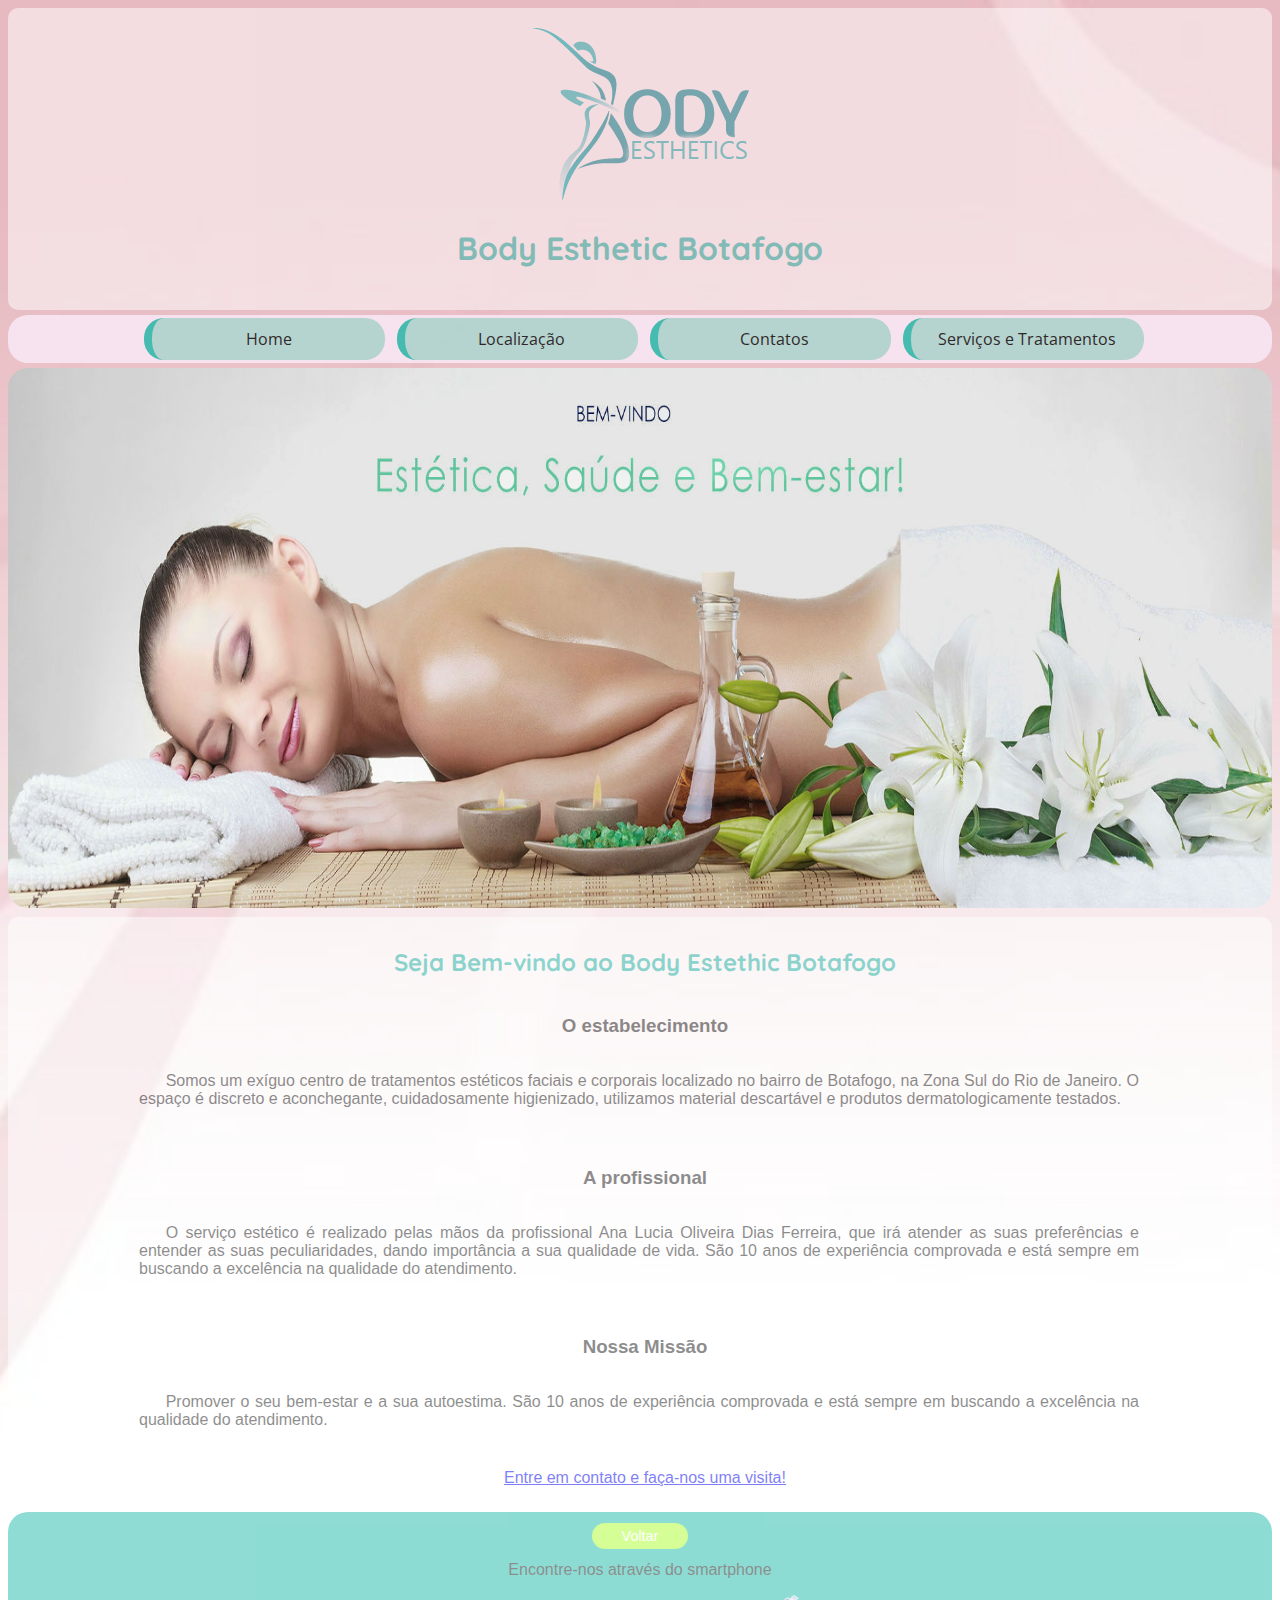
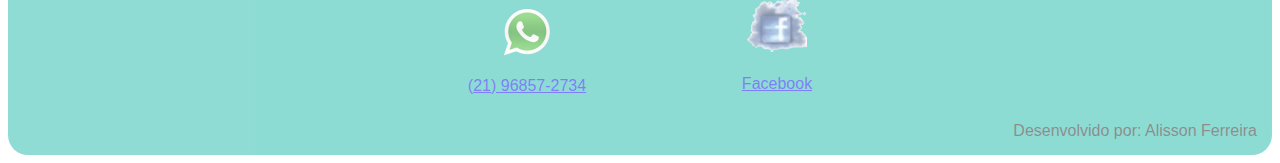
<file: index.html>
<!DOCTYPE html>
<html lang="pt-br">

<head>
    <meta charset="UTF-8"> <!-- define metadados sobre um documento HTML -->
    <meta name="viewport" content="width=device-width, initial-scale=1.0">

    <title>Home - Body Estethic Botafogo</title> <!-- Título do documento HTML-->

    <link rel="stylesheet" href="css/style.css" media="all"> <!-- css exportado -->
    <link rel="stylesheet" href="css/style.css" media="all">

            <!-- fontes exportadas -->
    <link href="https://fonts.googleapis.com/css2?family=Quicksand&display=swap" rel="stylesheet">		
	<link href="https://fonts.googleapis.com/css2?family=Open+Sans:ital@1&display=swap" rel="stylesheet">

</head>

<body>

    <header id="#topo"> <!-- Topo do site -->
        <div class="imglogo">
			<img src="img/body_esthetic_logo2.png" alt="logo">
		</div>
        <h1>Body Esthetic Botafogo</h1> 
    </header>

    <nav> 
        <ul> <!-- Menu -->
            <li><a href="index.html">Home</a></li>
            <li><a href="loc.html">Localização</a></li>
            <li><a href="cont.html">Contatos</a></li>
            <li><a href="#">Serviços e Tratamentos</a> 
                <ul class="submenu clearfix"> <!-- submenu -->
                    <li><a href="ruschain.html">Corrente Russa</a></li>
                    <li><a href="depilacao.html">Depilação</a></li>
                    <li><a href="lymph.html">Drenagem Linfática</a></li>
                    <li><a href="skin.html">Limpeza de pele</a></li>
                    <li><a href="shaping.html">Massagem Modeladora</a></li>
                    <li><a href="quick.html">Quick</a></li>
                    <li><a href="shiatsu.html">Shiatsu</a></li>
                    <li><a href="eyebrows.html">Sobrancelhas</a></li>		
                </ul>
            </li>
        </ul>
    </nav>

    <div style="margin-top: 5px;"> <!-- banner -->
        <img src="img/welcome.jpg" alt="banner de boas-vindas" class="banner">
    </div>

    <section class="sobre"> <!-- Conteúdo da home -->

        <h2>Seja Bem-vindo ao Body Estethic Botafogo</h2>

        <h3>O estabelecimento</h3>

        <p>Somos um exíguo centro de tratamentos estéticos faciais e corporais localizado no bairro de Botafogo, 
            na Zona Sul do Rio de Janeiro. O espaço é discreto e aconchegante, cuidadosamente higienizado, utilizamos 
            material descartável e produtos dermatologicamente testados.</p>
        
        <h3>A profissional</h3>

        <p>O serviço estético é realizado pelas mãos da
            profissional Ana Lucia Oliveira Dias Ferreira, que irá atender as suas preferências e entender as suas
            peculiaridades, dando importância a sua qualidade de vida. São 10 anos de experiência comprovada e está 
            sempre em buscando a excelência na qualidade do atendimento.</p>
        
        <h3>Nossa Missão</h3>
        
        <p>Promover o seu bem-estar e a sua autoestima. São 10 anos de experiência comprovada e está
            sempre em buscando a excelência na qualidade do atendimento.</p>
        
        <a href="cont.html">Entre em contato e faça-nos uma visita!</a>

    </section>

    <footer> <!-- roda pé -->
        <a href="Index.html" class="botao">Voltar</a>
        
        <div class="infos">

            <p>Encontre-nos através do smartphone</p>

            <div>
                <img src="img/whats_logo.png" alt="whatsapp" class="imginfo">
                <p><a href="cel:21968572734"> (21) 96857-2734</a></p>
            </div>

            <div style="margin-bottom: 13px;">
                <img src="img/logo_facebook.png" alt="facebook" class="imginfo2">
                <p><a href="#">Facebook</a></p>
            </div>

        </div>

        <div class="creditos">
            <p>Desenvolvido por: Alisson Ferreira</p>
        </div>
        <br>
    </footer>
    
</body>
</html>
</file>
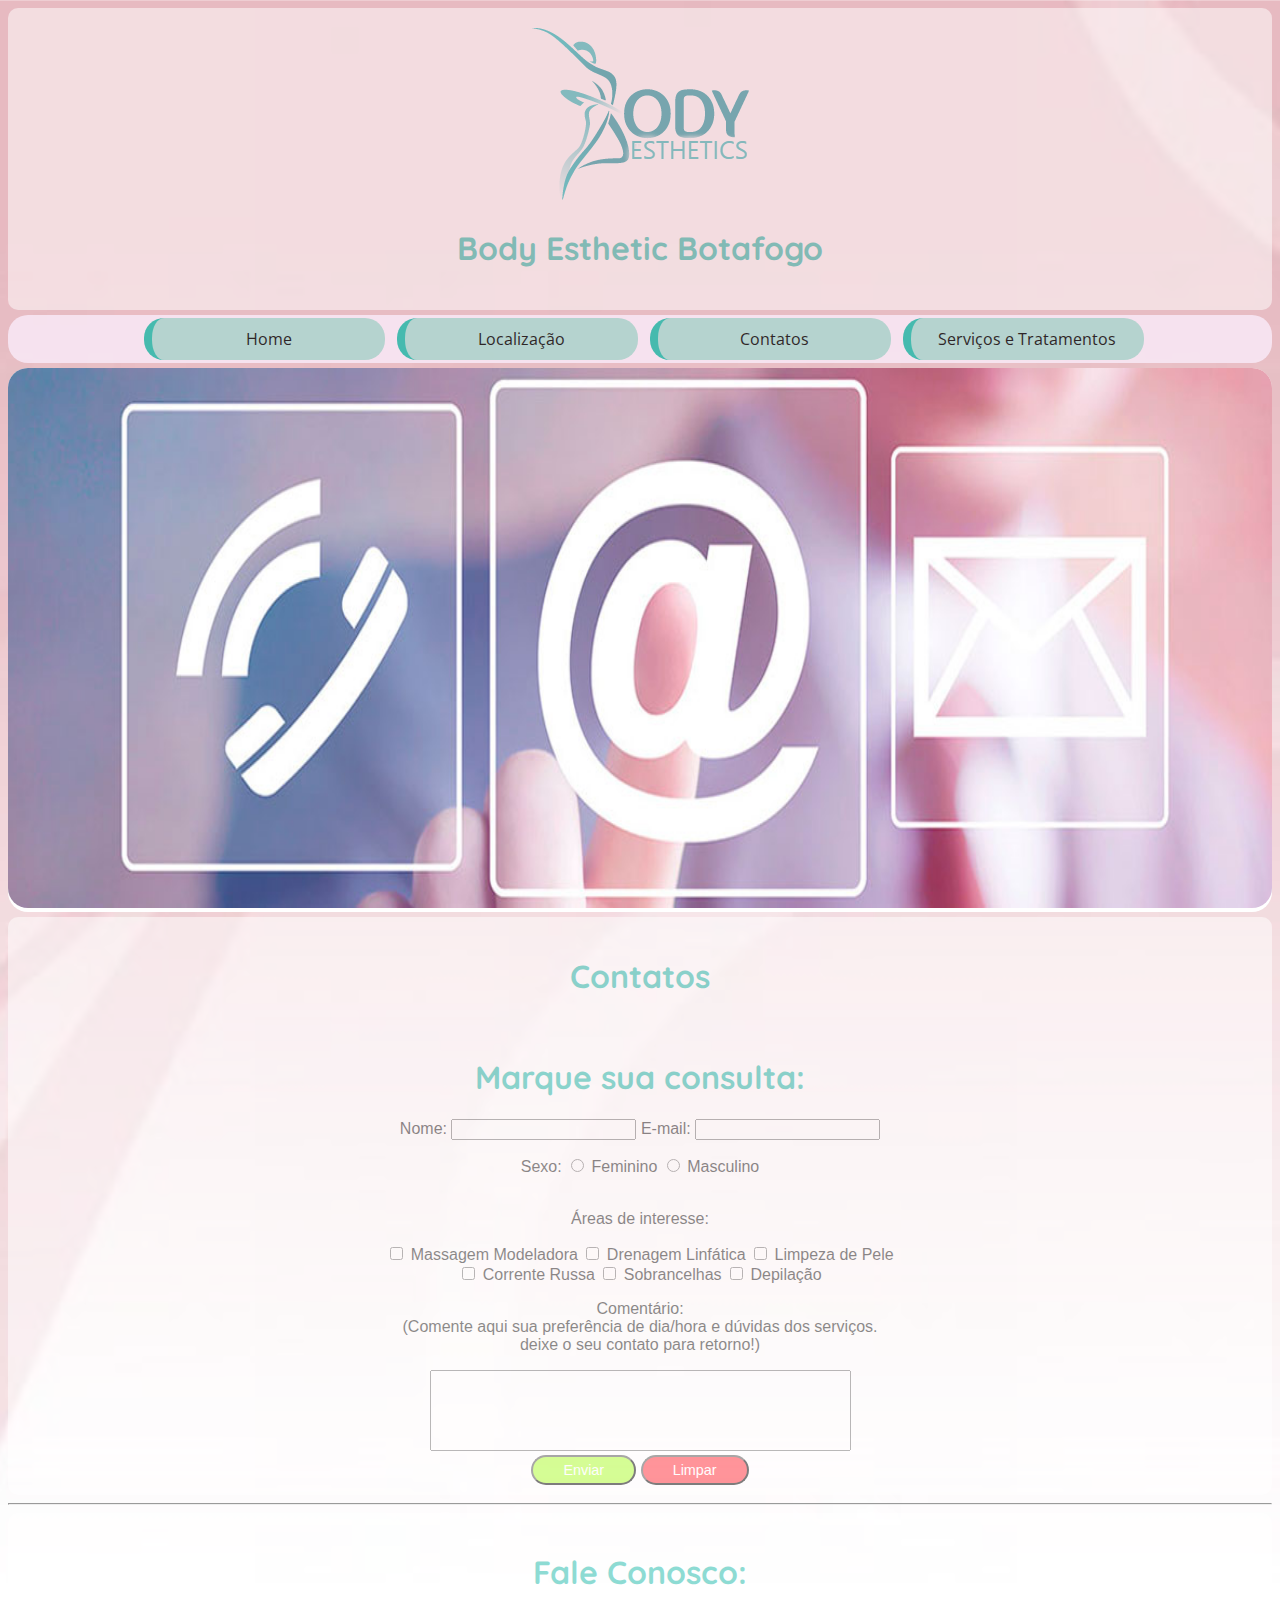
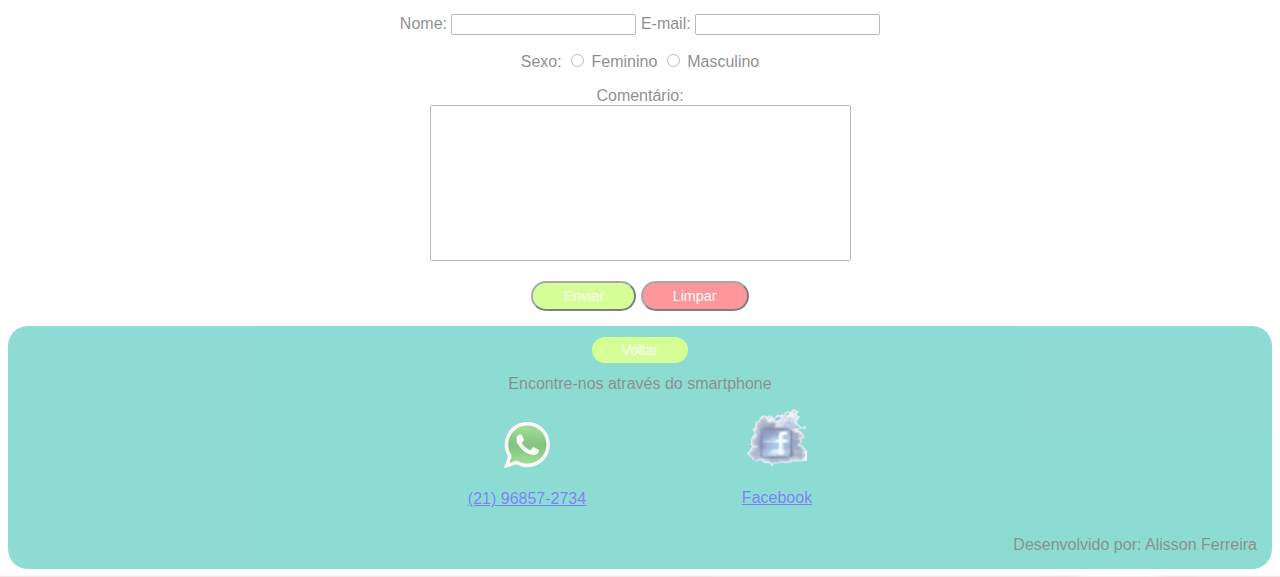
<file: cont.html>
<!doctype html> 
<html lang="pt-br"> 

<head>
	<meta charset="UTF-8"> <!-- define metadados sobre um documento HTML -->
    <meta name="viewport" content="width=device-width, initial-scale=1.0">

    <title>Contatos - Body Estethic Botafogo</title> <!-- Título do documento HTML-->

    <link rel="stylesheet" href="css/style.css" media="all"> <!-- css exportado -->
    <link rel="stylesheet" href="css/style.css" media="all">

            <!-- fontes exportadas -->
    <link href="https://fonts.googleapis.com/css2?family=Quicksand&display=swap" rel="stylesheet">		
	<link href="https://fonts.googleapis.com/css2?family=Open+Sans:ital@1&display=swap" rel="stylesheet">
</head>

<body>

	<header id="#topo"> <!-- Topo do site -->
		<div class="imglogo">
			<img src="img/body_esthetic_logo2.png" alt="logo">
		</div>
		<h1>Body Esthetic Botafogo</h1> 
	</header>

	<nav> 
		<ul> <!-- Menu -->
			<li><a href="index.html">Home</a></li>
			<li><a href="loc.html">Localização</a></li>
			<li><a href="cont.html">Contatos</a></li>
			<li><a href="#">Serviços e Tratamentos</a> 
				<ul class="submenu clearfix"> <!-- submenu -->
					<li><a href="ruschain.html">Corrente Russa</a></li>
					<li><a href="depilacao.html">Depilação</a></li>
					<li><a href="lymph.html">Drenagem Linfática</a></li>
					<li><a href="skin.html">Limpeza de pele</a></li>
					<li><a href="shaping.html">Massagem Modeladora</a></li>
					<li><a href="quick.html">Quick</a></li>
					<li><a href="shiatsu.html">Shiatsu</a></li>
					<li><a href="eyebrows.html">Sobrancelhas</a></li>		
				</ul>
			</li>
		</ul>
	</nav>

	<section> <!-- banner -->
		<img src="img/fale_logo.jpg" alt="banner de boas-vindas" class="banner">
	</section>

	<form>
		<section class="conteudo">
			<br><h1>Contatos</h1></br>

			<h1>Marque sua consulta:</h1>

			<form name="form1" method="post" action="paginadescript.php"> <!--mailto:nomedeusuario@servidor.com.br-->
				<label for="nomeCli">Nome:</label>
					<input type="text" name="nomeCli" id="nomeCli"/>
				
				<label for="emailCli">E-mail:</label>
					<input type="text" name="emailCli" id="emailCli"/></p> <!-- o uso do <br/> no inicio da tag faz com que a caixa de  dialogo desça -->

				Sexo: 
					<input type="radio" name="sexo" value="Feminino"/>
					Feminino

					<input type="radio" name="sexo" value="Masculino"/>
					Masculino</br>

				<br><p>Áreas de interesse:</p>
					
					<input type="checkbox" name="interesses" id="interesses" value="Massagem Modeladora">					
					Massagem Modeladora
					<input type="checkbox" name="interesses" id="interesses" value="Drenagem Linfática">
					Drenagem Linfática
					<input type="checkbox" name="interesses" id="interesses" value="Limpeza de pele">
					Limpeza de Pele
					<br>
					<input type="checkbox" name="interesses" id="interesses" value="Corrente Russa">
					Corrente Russa
					<input type="checkbox" name="interesses" id="interesses" value="Sobrancelhas">
					Sobrancelhas
					<input type="checkbox" name="interesses" id="interesses" value="Depilação">
					Depilação

				</br>
				<p>Comentário:
				<br>(Comente aqui sua preferência de dia/hora e dúvidas dos serviços.
				</br>deixe o seu contato para retorno!)</p>

				<textarea neme="comentario" cols="50" rows="5" style="resize:none;"></textarea>
				</br>	
				<input type="submit" value="Enviar" class="botao1">
				<input type="reset" value="Limpar" class="botao2">
			</form>
		</section>

		<hr>

		<section class="conteudo">
			</br><h1>Fale Conosco:</h1>
			<form name="form1" method="post" action="paginadescript.php"> <!--mailto:nomedeusuario@servidor.com.br-->
				
				<label for="nomeCli"> Nome: </label>
				<input type="text" name="nomeCli" id="nomeCli"/>

				<label for="emailCli"> E-mail: </label>
				<input type="text" name="emailCli" id="emailCli"/>

				<p>
				Sexo: 
				<input type="radio" name="sexo" value="Feminino"/>
				Feminino
				<input type="radio" name="sexo" value="Masculino"/>
				Masculino</p>

				<p>
				Comentário: 
				<br/>
				<textarea neme="comentario" cols="50" rows="10" style="resize:none;">
				</textarea>
				</p>

				<input type="submit" value="Enviar" class="botao1">
				<input type="reset" value="Limpar" class="botao2">
				<br>
			</form>
		</section>

	<footer> <!-- roda pé -->
		<a href="Index.html" class="botao">Voltar</a>
		
		<div class="infos">

			<p>Encontre-nos através do smartphone</p>

			<div>
				<img src="img/whats_logo.png" alt="whatsapp" class="imginfo">
				<p><a href="cel:21968572734"> (21) 96857-2734</a></p>
			</div>

			<div style="margin-bottom: 13px;">
				<img src="img/logo_facebook.png" alt="facebook" class="imginfo2">
				<p><a href="#">Facebook</a></p>
			</div>

		</div>

		<div class="creditos">
			<p>Desenvolvido por: Alisson Ferreira</p>
		</div>
		<br>
	</footer>
	
</body>
</html>
</file>
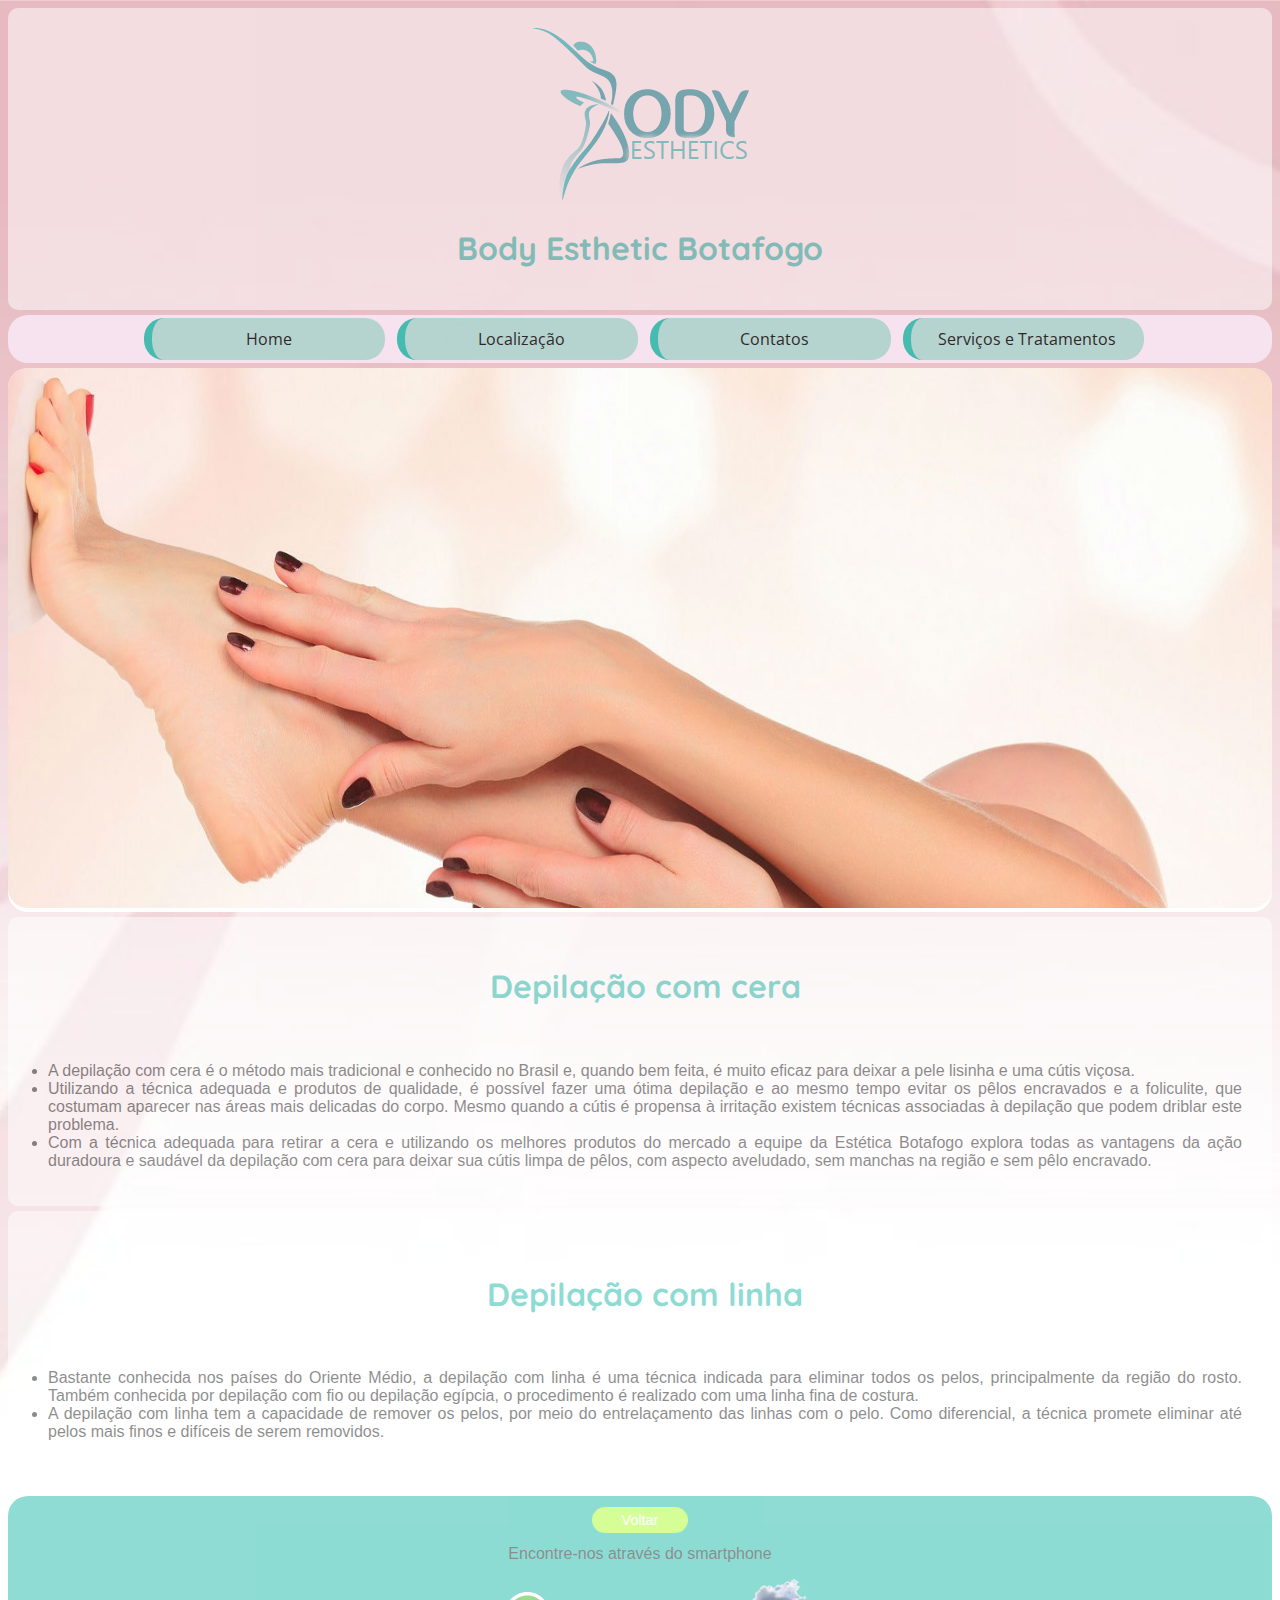
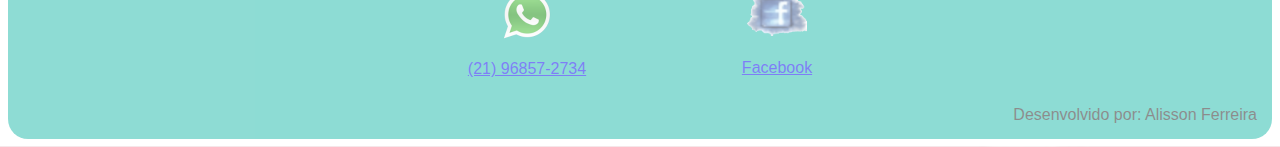
<file: depilacao.html>
<!DOCTYPE html>
<html lang="pt-br">

<head>
    <meta charset="UTF-8"> <!-- define metadados sobre um documento HTML -->
    <meta name="viewport" content="width=device-width, initial-scale=1.0">

    <title>Depilação - Body Estethic Botafogo</title> <!-- Título do documento HTML-->

    <link rel="stylesheet" href="css/style.css" media="all"> <!-- css exportado -->
    <link rel="stylesheet" href="css/style.css" media="all">

            <!-- fontes exportadas -->
    <link href="https://fonts.googleapis.com/css2?family=Quicksand&display=swap" rel="stylesheet">		
	<link href="https://fonts.googleapis.com/css2?family=Open+Sans:ital@1&display=swap" rel="stylesheet">

</head>

<body>

    <header id="#topo"> <!-- Topo do site -->
        <div class="imglogo">
			<img src="img/body_esthetic_logo2.png" alt="logo">
		</div>
        <h1>Body Esthetic Botafogo</h1> 
    </header>

    <nav> 
        <ul> <!-- Menu -->
            <li><a href="index.html">Home</a></li>
            <li><a href="loc.html">Localização</a></li>
            <li><a href="cont.html">Contatos</a></li>
            <li><a href="#">Serviços e Tratamentos</a> 
                <ul class="submenu clearfix"> <!-- submenu -->
                    <li><a href="ruschain.html">Corrente Russa</a></li>
                    <li><a href="depilacao.html">Depilação</a></li>
                    <li><a href="lymph.html">Drenagem Linfática</a></li>
                    <li><a href="skin.html">Limpeza de pele</a></li>
                    <li><a href="shaping.html">Massagem Modeladora</a></li>
                    <li><a href="quick.html">Quick</a></li>
                    <li><a href="shiatsu.html">Shiatsu</a></li>
                    <li><a href="eyebrows.html">Sobrancelhas</a></li>		
                </ul>
            </li>
        </ul>
    </nav>

    <section> <!-- banner -->
        <img src="img/depilacao.jpg" alt="banner de boas-vindas" class="banner">
    </section>

		
			<section class="sobre">
				<br><h1>Depilação com cera</h1></br>

				<div>
					<ul>
						<li>A depilação com cera é o método mais tradicional e conhecido no Brasil e, quando bem feita,
							é muito eficaz para deixar a pele lisinha e uma cútis viçosa.
						</li>
						<li>Utilizando a técnica adequada e produtos de qualidade, é possível fazer uma ótima depilação
							e ao mesmo tempo evitar os pêlos encravados e a foliculite, que costumam aparecer nas áreas mais 
							delicadas do corpo. Mesmo quando a cútis é propensa à irritação existem técnicas associadas à depilação
							que podem driblar este problema.
						</li>
						<li>Com a técnica adequada para retirar a cera e utilizando os melhores produtos do mercado a equipe
							da Estética Botafogo explora todas as vantagens da ação duradoura e saudável da depilação com cera para
							deixar sua cútis limpa de pêlos, com aspecto aveludado, sem manchas na região e sem pêlo encravado.
						</li>
					</ul>

				</div>
			</section> 

			<section class="sobre">
				<br><h1>Depilação com linha</h1></br>
				<div>
					<ul>
						<li>Bastante conhecida nos países do Oriente Médio, a depilação com linha é uma técnica indicada para 
							eliminar todos os pelos, principalmente da região do rosto. Também conhecida por depilação com fio ou 
							depilação egípcia, o procedimento é realizado com uma linha fina de costura.
						</li>
						<li>A depilação com linha tem a capacidade de remover os pelos, por meio do entrelaçamento das linhas
							com o pelo. Como diferencial, a técnica promete eliminar até pelos mais finos e difíceis de serem removidos.</li>
					</ul>
				</div>
			</section> 
		
		
		<footer> <!-- roda pé -->
			<a href="Index.html" class="botao">Voltar</a>
			
			<div class="infos">
	
				<p>Encontre-nos através do smartphone</p>
	
				<div>
					<img src="img/whats_logo.png" alt="whatsapp" class="imginfo">
					<p><a href="cel:21968572734"> (21) 96857-2734</a></p>
				</div>
	
				<div style="margin-bottom: 13px;">
					<img src="img/logo_facebook.png" alt="facebook" class="imginfo2">
					<p><a href="#">Facebook</a></p>
				</div>
	
			</div>
	
			<div class="creditos">
				<p>Desenvolvido por: Alisson Ferreira</p>
			</div>
			<br>
		</footer>
	
</body>
</html>
</file>
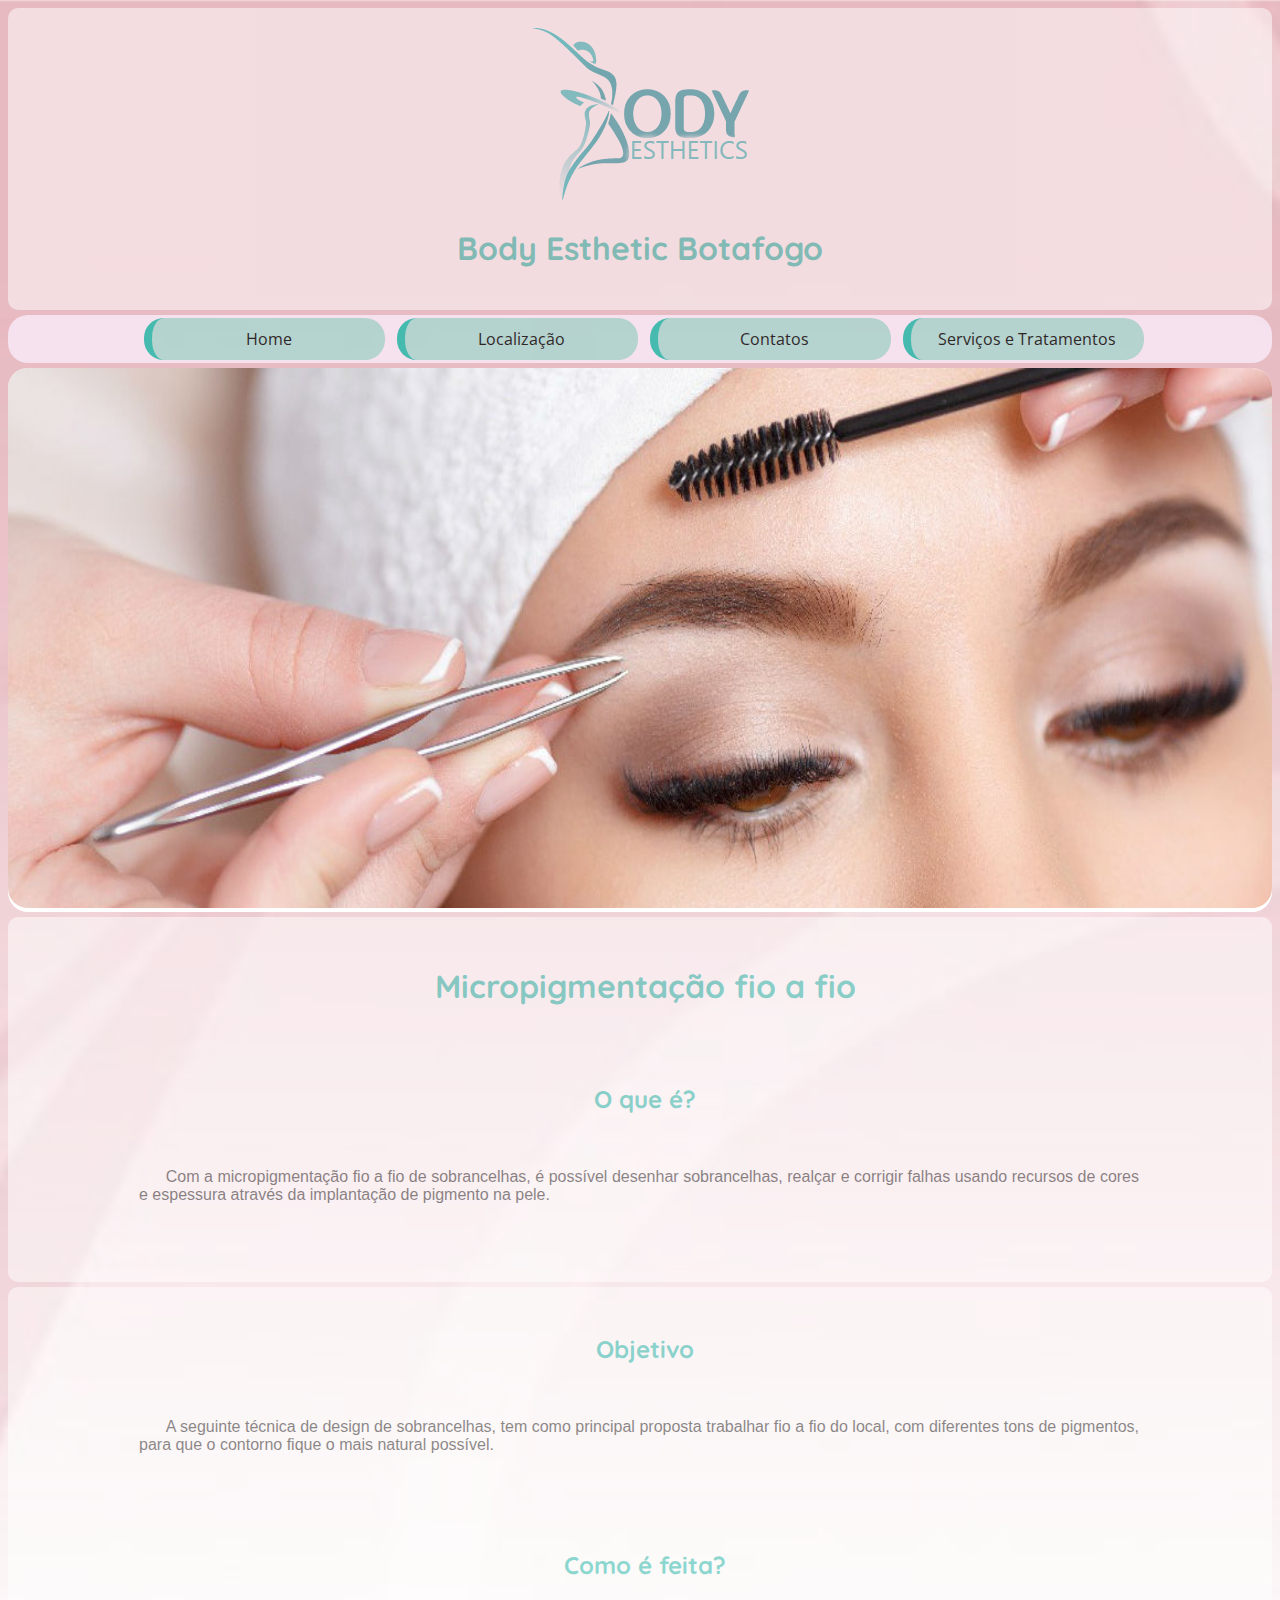
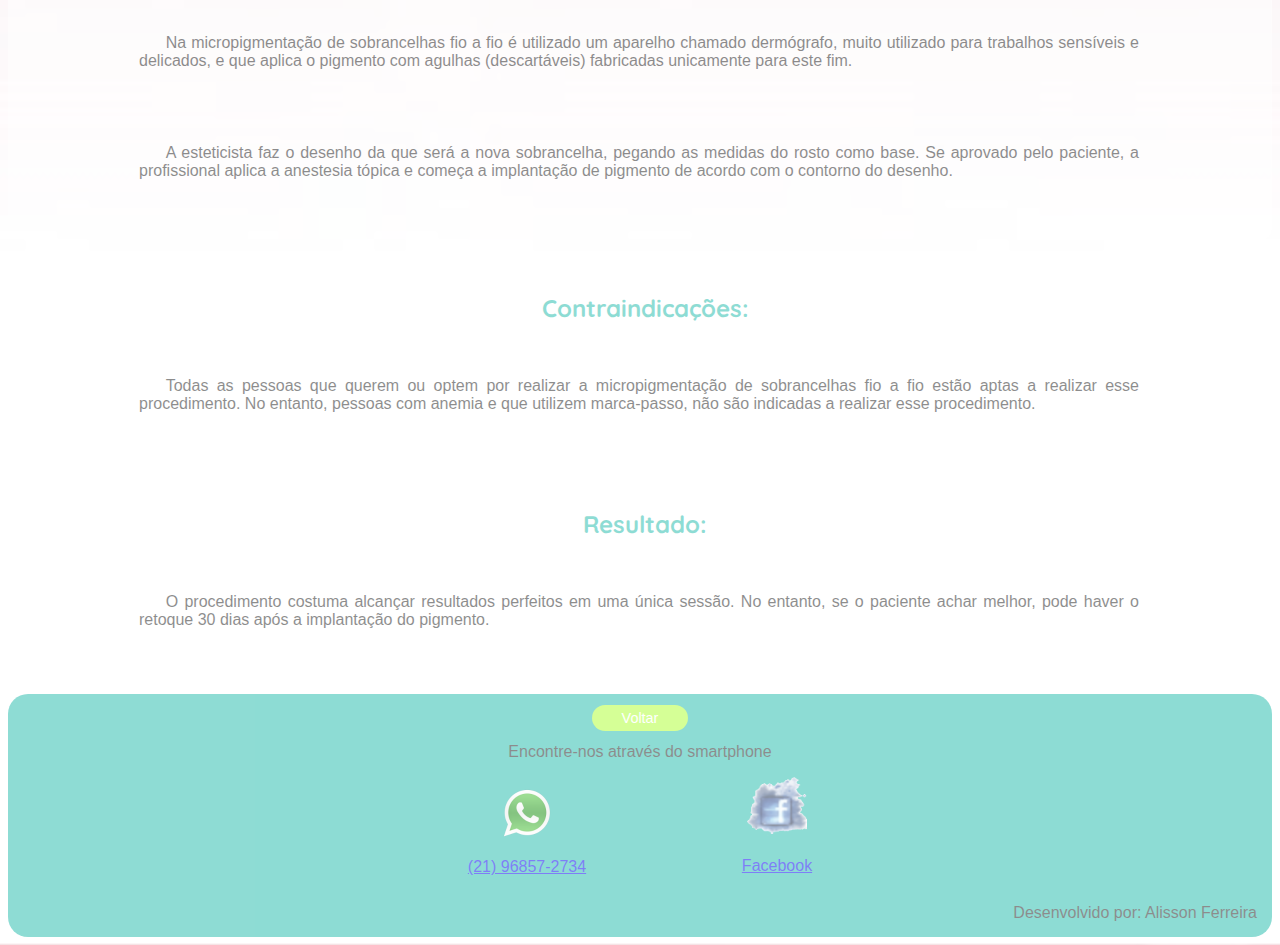
<file: eyebrows.html>
<!DOCTYPE html>
<html lang="pt-br">

<head>
    <meta charset="UTF-8"> <!-- define metadados sobre um documento HTML -->
    <meta name="viewport" content="width=device-width, initial-scale=1.0">

    <title>Sobrancelhas - Body Estethic Botafogo</title> <!-- Título do documento HTML-->

    <link rel="stylesheet" href="css/style.css" media="all"> <!-- css exportado -->
    <link rel="stylesheet" href="css/style.css" media="all">

            <!-- fontes exportadas -->
    <link href="https://fonts.googleapis.com/css2?family=Quicksand&display=swap" rel="stylesheet">		
	<link href="https://fonts.googleapis.com/css2?family=Open+Sans:ital@1&display=swap" rel="stylesheet">

</head>

<body>

    <header id="#topo"> <!-- Topo do site -->
        <div class="imglogo">
			<img src="img/body_esthetic_logo2.png" alt="logo">
		</div>
        <h1>Body Esthetic Botafogo</h1> 
    </header>

    <nav> 
        <ul> <!-- Menu -->
            <li><a href="index.html">Home</a></li>
            <li><a href="loc.html">Localização</a></li>
            <li><a href="cont.html">Contatos</a></li>
            <li><a href="#">Serviços e Tratamentos</a> 
                <ul class="submenu clearfix"> <!-- submenu -->
                    <li><a href="ruschain.html">Corrente Russa</a></li>
                    <li><a href="depilacao.html">Depilação</a></li>
                    <li><a href="lymph.html">Drenagem Linfática</a></li>
                    <li><a href="skin.html">Limpeza de pele</a></li>
                    <li><a href="shaping.html">Massagem Modeladora</a></li>
                    <li><a href="quick.html">Quick</a></li>
                    <li><a href="shiatsu.html">Shiatsu</a></li>
                    <li><a href="eyebrows.html">Sobrancelhas</a></li>		
                </ul>
            </li>
        </ul>
    </nav>

    <section> <!-- banner -->
        <img src="img/eyebrow.jpg" alt="banner de boas-vindas" class="banner">
	</section>
	 
		<section class="sobre">
			<br><h1>Micropigmentação fio a fio</h1></br>
			<div>
				<br><h2>O que é?</h2></br>
				<p>Com a micropigmentação fio a fio de sobrancelhas, é possível desenhar sobrancelhas,
				realçar e corrigir falhas usando recursos de cores e espessura através da implantação de pigmento na pele.</p></br>
			</div>
		</section>

		<section class="sobre">
			<div>
				<br><h2>Objetivo</h2></br>
				<p>A seguinte técnica de design de sobrancelhas, tem  como principal proposta trabalhar fio a fio do local,
				com diferentes tons de pigmentos, para que o contorno fique o mais natural possível.</p></br>

				<br><h2>Como é feita?</h2></br>
				<p>Na micropigmentação de sobrancelhas fio a fio é utilizado um aparelho chamado dermógrafo, 
				muito utilizado para trabalhos sensíveis e delicados, e que aplica o pigmento com agulhas (descartáveis) 
				fabricadas unicamente para este fim.</p></br>
				<p>A esteticista faz o desenho da que será a nova sobrancelha, pegando as medidas do rosto como base. 
				Se aprovado pelo paciente, a profissional aplica a anestesia tópica e começa a implantação de pigmento de
				acordo com o contorno do desenho.</p>
			</div>
		</section>

		<section class="sobre">
			<div>
				<br><h2>Contraindicações:</h2></br>
					<p>Todas as pessoas que querem ou optem por realizar a micropigmentação de sobrancelhas fio a fio estão
					aptas a realizar esse procedimento. No entanto, pessoas com anemia e que utilizem marca-passo, não são 
					indicadas a realizar esse procedimento.</p></br>
				
				
				<br><h2>Resultado:</h2></br>
				<p>O procedimento costuma alcançar resultados perfeitos em uma única sessão. No entanto, se o paciente achar melhor,
				pode haver o retoque 30 dias após a implantação do pigmento.</p>
			</div>
			</section> 
	

			<footer> <!-- roda pé -->
				<a href="index.html" class="botao">Voltar</a>
				
				<div class="infos">
		
					<p>Encontre-nos através do smartphone</p>
		
					<div>
						<img src="img/whats_logo.png" alt="whatsapp" class="imginfo">
						<p><a href="cel:21968572734"> (21) 96857-2734</a></p>
					</div>
		
					<div style="margin-bottom: 13px;">
						<img src="img/logo_facebook.png" alt="facebook" class="imginfo2">
						<p><a href="#">Facebook</a></p>
					</div>
		
				</div>
		
				<div class="creditos">
					<p>Desenvolvido por: Alisson Ferreira</p>
				</div>
				<br>
			</footer>
	
</body>
</html>
</file>
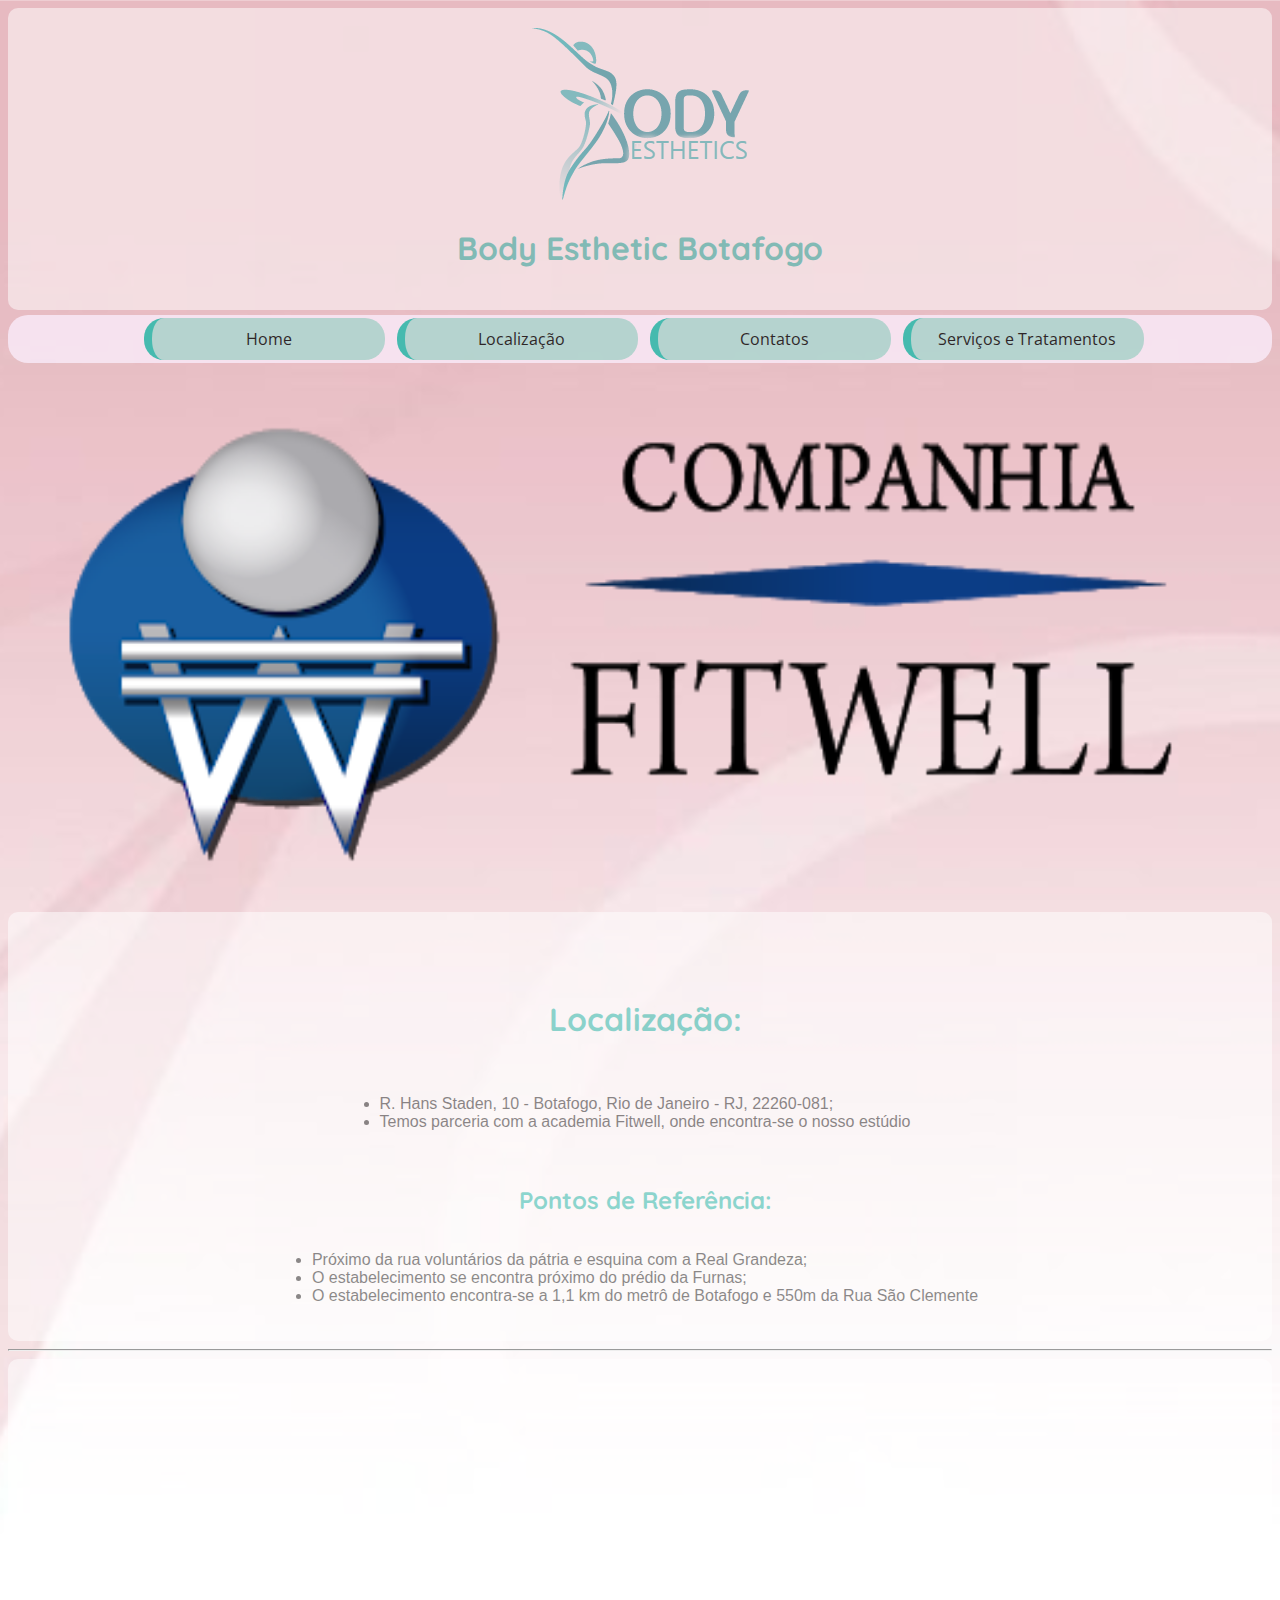
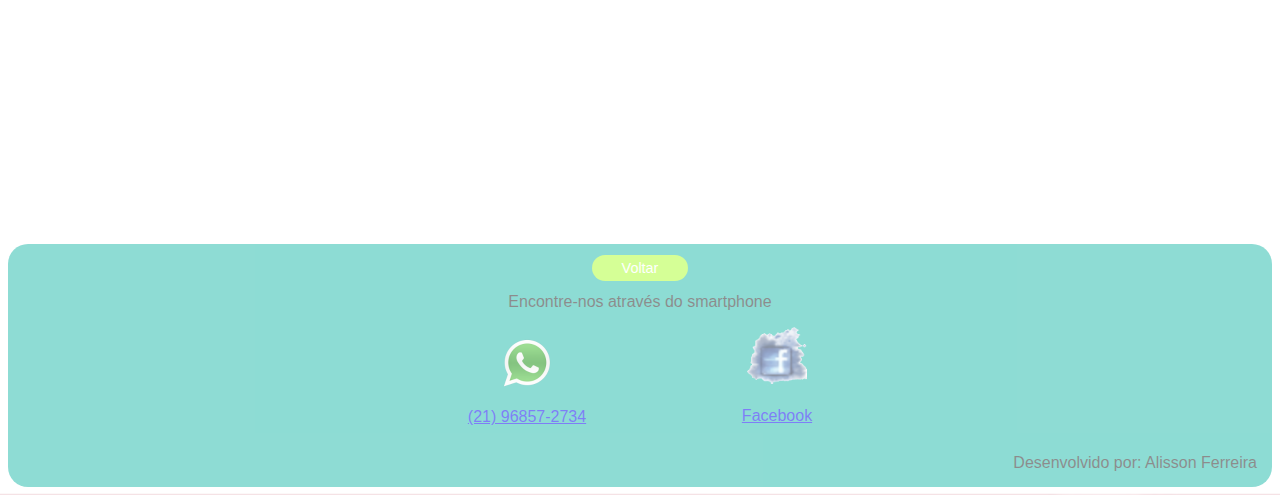
<file: loc.html>
<!doctype html> 
<html lang="pt-br"> 

	<head>
		<meta charset="UTF-8"> <!-- define metadados sobre um documento HTML -->
		<meta name="viewport" content="width=device-width, initial-scale=1.0">
	
		<title>Localização - Body Estethic Botafogo</title> <!-- Título do documento HTML-->
	
		<link rel="stylesheet" href="css/style.css" media="all"> <!-- css exportado -->
		<link rel="stylesheet" href="css/style.css" media="all">
	
				<!-- fontes exportadas -->
		<link href="https://fonts.googleapis.com/css2?family=Quicksand&display=swap" rel="stylesheet">		
		<link href="https://fonts.googleapis.com/css2?family=Open+Sans:ital@1&display=swap" rel="stylesheet">
	
	</head>
	
	<body>
	
		<header id="#topo"> <!-- Topo do site -->
			<div class="imglogo">
				<img src="img/body_esthetic_logo2.png" alt="logo">
			</div>
			<h1>Body Esthetic Botafogo</h1> 
		</header>
	
		<nav> 
			<ul> <!-- Menu -->
				<li><a href="index.html">Home</a></li>
				<li><a href="loc.html">Localização</a></li>
				<li><a href="cont.html">Contatos</a></li>
				<li><a href="#">Serviços e Tratamentos</a> 
					<ul class="submenu clearfix"> <!-- submenu -->
						<li><a href="ruschain.html">Corrente Russa</a></li>
						<li><a href="depilacao.html">Depilação</a></li>
						<li><a href="lymph.html">Drenagem Linfática</a></li>
						<li><a href="skin.html">Limpeza de pele</a></li>
						<li><a href="shaping.html">Massagem Modeladora</a></li>
						<li><a href="quick.html">Quick</a></li>
						<li><a href="shiatsu.html">Shiatsu</a></li>
						<li><a href="eyebrows.html">Sobrancelhas</a></li>		
					</ul>
				</li>
			</ul>
		</nav>
	
		<div> <!-- banner -->
			<img src="img/local.png" alt="banner de boas-vindas" class="banner">
		</div> 

		<section class="sobre">

			<p><h1> Localização:</h1></br>

				<ul>
					<li>R. Hans Staden, 10 - Botafogo, Rio de Janeiro - RJ, 22260-081;</li>
					<li>Temos parceria com a academia Fitwell, onde encontra-se o nosso estúdio</li>
				</ul>

			</br>

			<h2> Pontos de Referência: </h2>

			<ul>
				<li>Próximo da rua voluntários da pátria e esquina com a Real Grandeza;</li>
				<li>O estabelecimento se encontra próximo do prédio da Furnas;</li>
				<li>O estabelecimento encontra-se a 1,1 km do metrô de Botafogo e 550m da Rua São Clemente</li>
			</ul>
			
		</section>
		
		<hr>
		
		<section class="sobre">
			<iframe src="https://www.google.com/maps/embed?pb=!1m18!1m12!1m3!1d918.4585976105235!2d-43.19270687081671!3d-22.956325464168977!2m3!1f0!2f0!3f0!3m2!1i1024!2i768!4f13.1!3m3!1m2!1s0x997fe0f8896001%3A0x9897de4f00668cf0!2sRua%20Real%20Grandeza%20pr%C3%B3ximo%20ao%20233-239!5e0!3m2!1spt-PT!2sbr!4v1601423588516!5m2!1spt-PT!2sbr" class="map" frameborder="0" allowfullscreen="" aria-hidden="false" tabindex="0"></iframe>
		</section>

	<footer> <!-- roda pé -->
        <a href="Index.html" class="botao">Voltar</a>
        
        <div class="infos">

            <p>Encontre-nos através do smartphone</p>

            <div>
                <img src="img/whats_logo.png" alt="whatsapp" class="imginfo">
                <p><a href="cel:21968572734"> (21) 96857-2734</a></p>
            </div>

            <div style="margin-bottom: 13px;">
                <img src="img/logo_facebook.png" alt="facebook" class="imginfo2">
                <p><a href="#">Facebook</a></p>
            </div>

        </div>

        <div class="creditos">
            <p>Desenvolvido por: Alisson Ferreira</p>
        </div>
        <br>
    </footer>
	
</body>
</html>
</file>
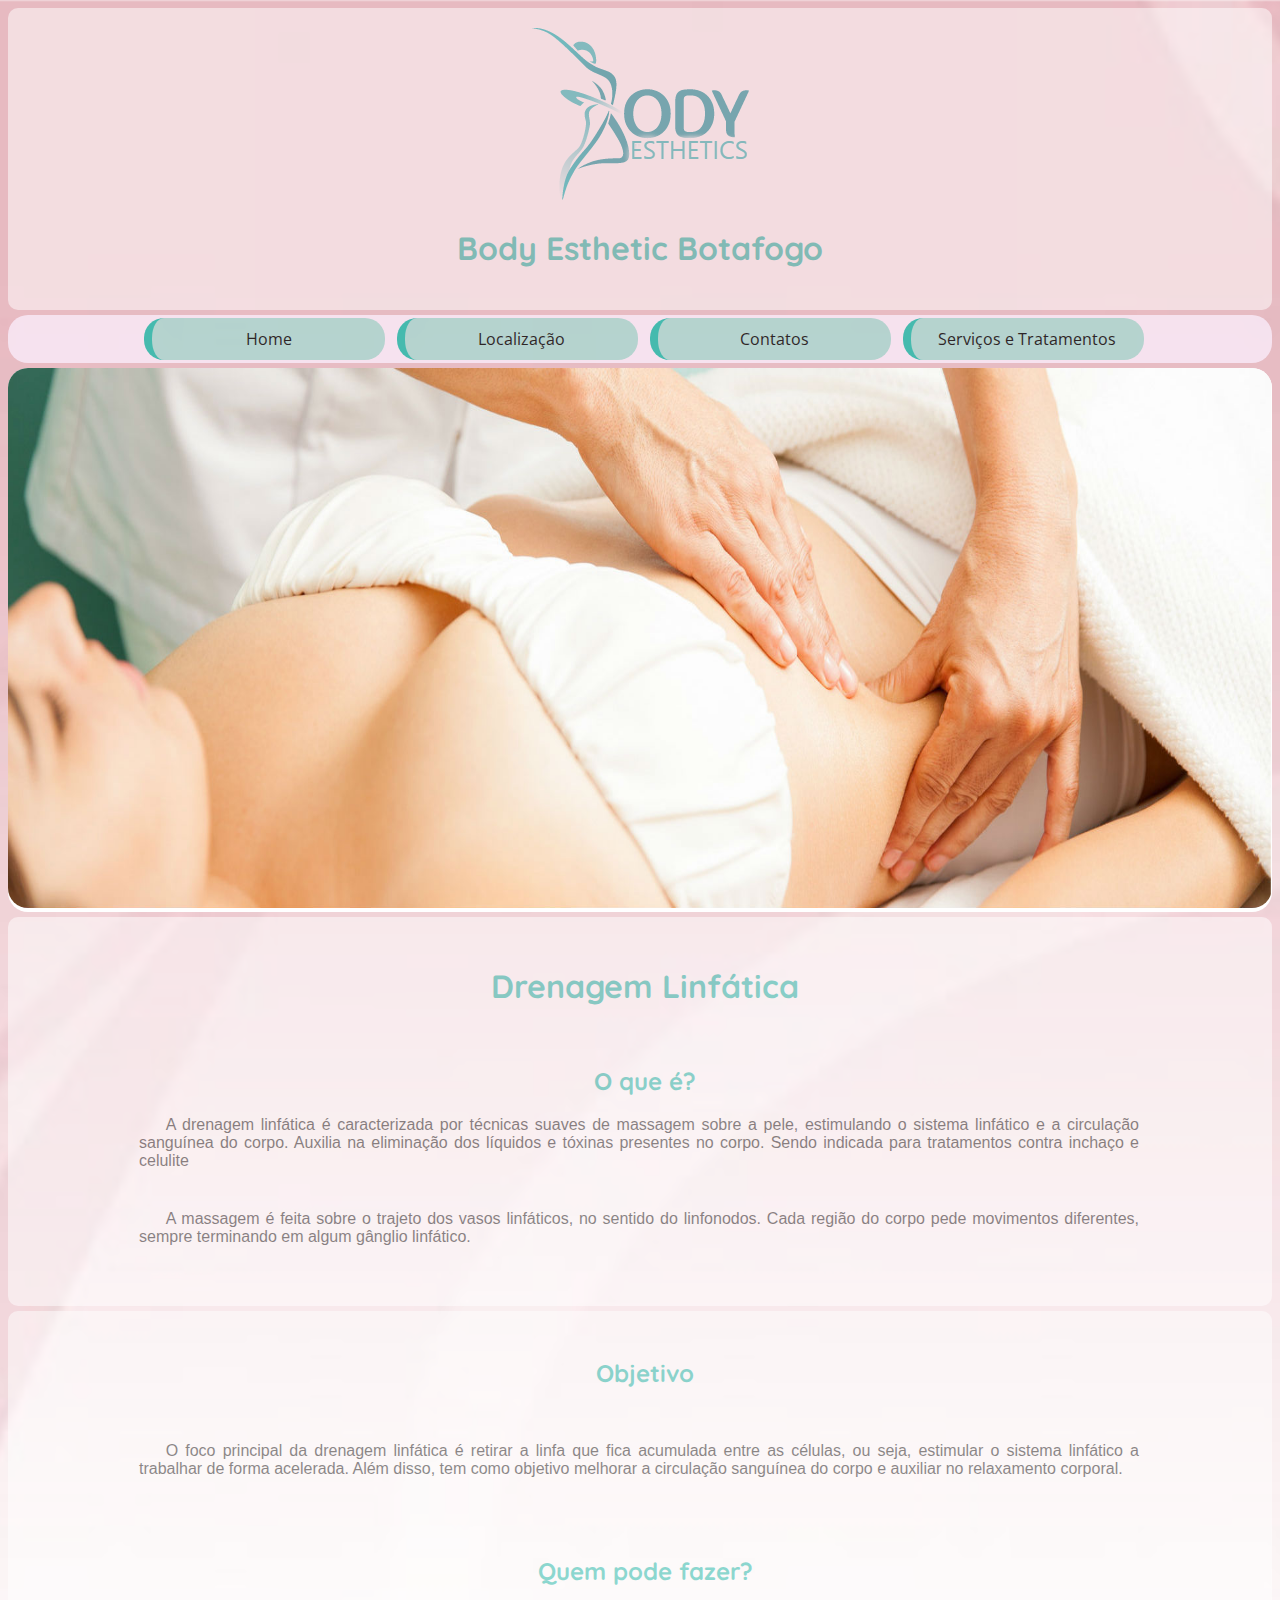
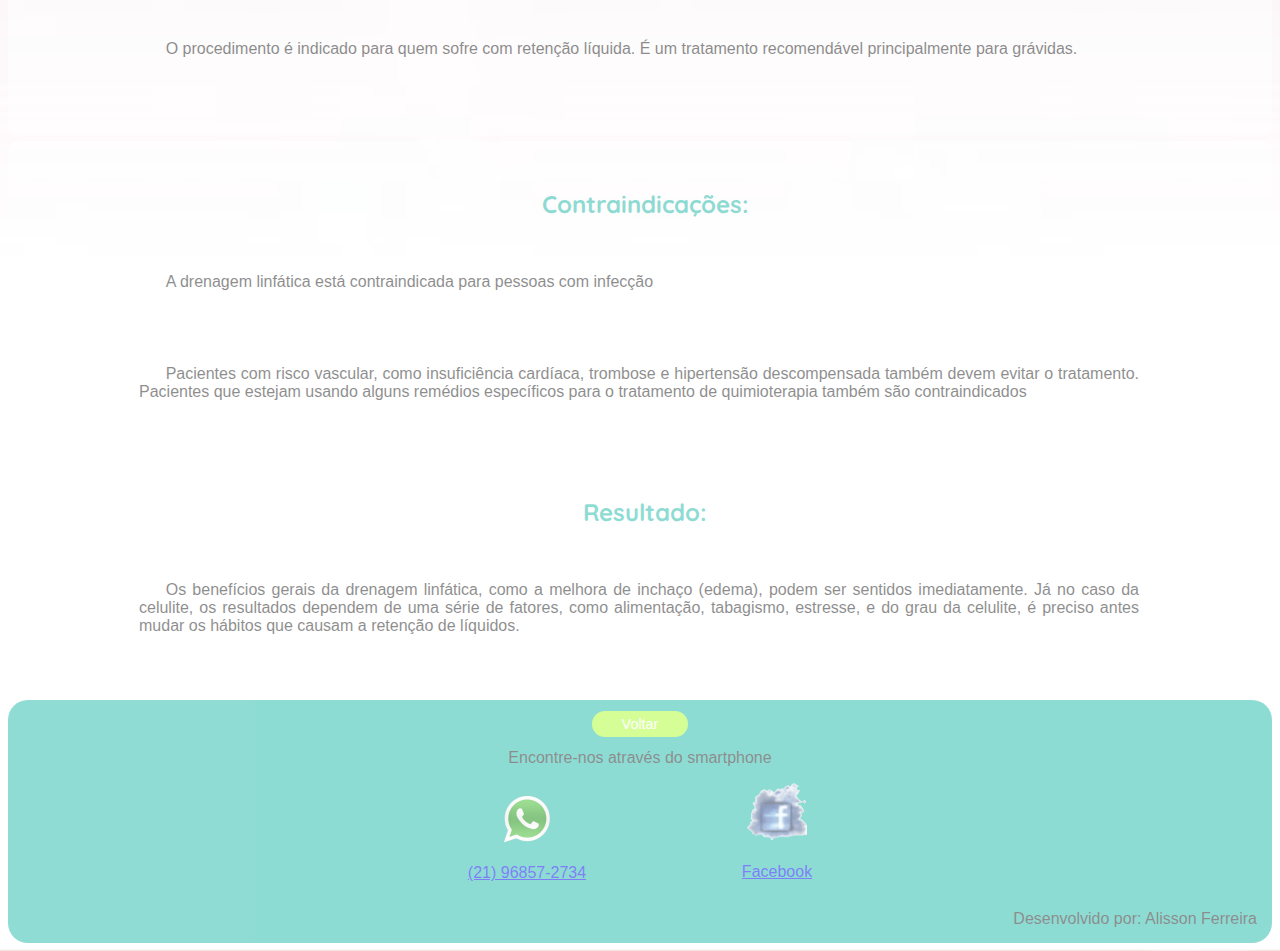
<file: lymph.html>
<!DOCTYPE html>
<html lang="pt-br">

<head>
    <meta charset="UTF-8"> <!-- define metadados sobre um documento HTML -->
    <meta name="viewport" content="width=device-width, initial-scale=1.0">

    <title>Drenagem Linfática - Body Estethic Botafogo</title> <!-- Título do documento HTML-->

    <link rel="stylesheet" href="css/style.css" media="all"> <!-- css exportado -->
    <link rel="stylesheet" href="css/style.css" media="all">

            <!-- fontes exportadas -->
    <link href="https://fonts.googleapis.com/css2?family=Quicksand&display=swap" rel="stylesheet">		
	<link href="https://fonts.googleapis.com/css2?family=Open+Sans:ital@1&display=swap" rel="stylesheet">

</head>

<body>

    <header id="#topo"> <!-- Topo do site -->
        <div class="imglogo">
			<img src="img/body_esthetic_logo2.png" alt="logo">
		</div>
        <h1>Body Esthetic Botafogo</h1> 
    </header>

    <nav> 
        <ul> <!-- Menu -->
            <li><a href="index.html">Home</a></li>
            <li><a href="loc.html">Localização</a></li>
            <li><a href="cont.html">Contatos</a></li>
            <li><a href="#">Serviços e Tratamentos</a> 
                <ul class="submenu clearfix"> <!-- submenu -->
                    <li><a href="ruschain.html">Corrente Russa</a></li>
                    <li><a href="depilacao.html">Depilação</a></li>
                    <li><a href="lymph.html">Drenagem Linfática</a></li>
                    <li><a href="skin.html">Limpeza de pele</a></li>
                    <li><a href="shaping.html">Massagem Modeladora</a></li>
                    <li><a href="quick.html">Quick</a></li>
                    <li><a href="shiatsu.html">Shiatsu</a></li>
                    <li><a href="eyebrows.html">Sobrancelhas</a></li>		
                </ul>
            </li>
        </ul>
    </nav>

    <section> <!-- banner -->
        <img src="img/Drenagem.jpg" alt="banner de boas-vindas" class="banner">
    </section>

			<section class="sobre">
				<br><h1>Drenagem Linfática</h1></br>
				<div>
					<h2>O que é?</h2>
					<p>A drenagem linfática é caracterizada por técnicas suaves de massagem sobre a pele,
					estimulando o sistema linfático e a circulação sanguínea do corpo. Auxilia na eliminação
					dos líquidos e tóxinas presentes no corpo. Sendo indicada para tratamentos contra inchaço
					e celulite</p>
					<p>A massagem é feita sobre o trajeto dos vasos linfáticos, no sentido do linfonodos.
					Cada região do corpo pede movimentos diferentes, sempre terminando em algum gânglio linfático.</p>
				</div>
			</section>
			
			<section class="sobre">
				<div>
					<br><h2>Objetivo</h2></br>
					<p>O foco principal da drenagem linfática é retirar a linfa que fica acumulada entre as células,
					ou seja, estimular o sistema linfático a trabalhar de forma acelerada. Além disso, tem como 
					objetivo melhorar a circulação sanguínea do corpo e auxiliar no relaxamento corporal.</p>

					<br><h2>Quem pode fazer?</h2></br>
					<p>O procedimento é indicado para quem sofre com retenção líquida. É um tratamento recomendável
					principalmente para grávidas.</p></br>
				</div>
			</section> 

			<section class="sobre">
				<div>
					<br><h2>Contraindicações:</h2></br>
					<p>A drenagem linfática está contraindicada para pessoas com infecção</p></br>
					<p>Pacientes com risco vascular, como insuficiência cardíaca, trombose
					e hipertensão descompensada também devem evitar o tratamento. Pacientes
					que estejam usando alguns remédios específicos para o tratamento de quimioterapia
					também são contraindicados</p></br>

					<br><h2>Resultado:</h2></br>
					<p>Os benefícios gerais da drenagem linfática, como a melhora de inchaço (edema),
					podem ser sentidos imediatamente. Já no caso da celulite, os resultados dependem
					de uma série de fatores, como alimentação, tabagismo, estresse, e do grau da celulite,
					é preciso antes mudar os hábitos que causam a retenção de líquidos.</p>
				</div>
			</section> 

		<footer> <!-- roda pé -->
			<a href="Index.html" class="botao">Voltar</a>
			
			<div class="infos">
	
				<p>Encontre-nos através do smartphone</p>
	
				<div>
					<img src="img/whats_logo.png" alt="whatsapp" class="imginfo">
					<p><a href="cel:21968572734"> (21) 96857-2734</a></p>
				</div>
	
				<div style="margin-bottom: 13px;">
					<img src="img/logo_facebook.png" alt="facebook" class="imginfo2">
					<p><a href="#">Facebook</a></p>
				</div>
	
			</div>
	
			<div class="creditos">
				<p>Desenvolvido por: Alisson Ferreira</p>
			</div>
			<br>
		</footer>
	
</body>
</html>
</file>
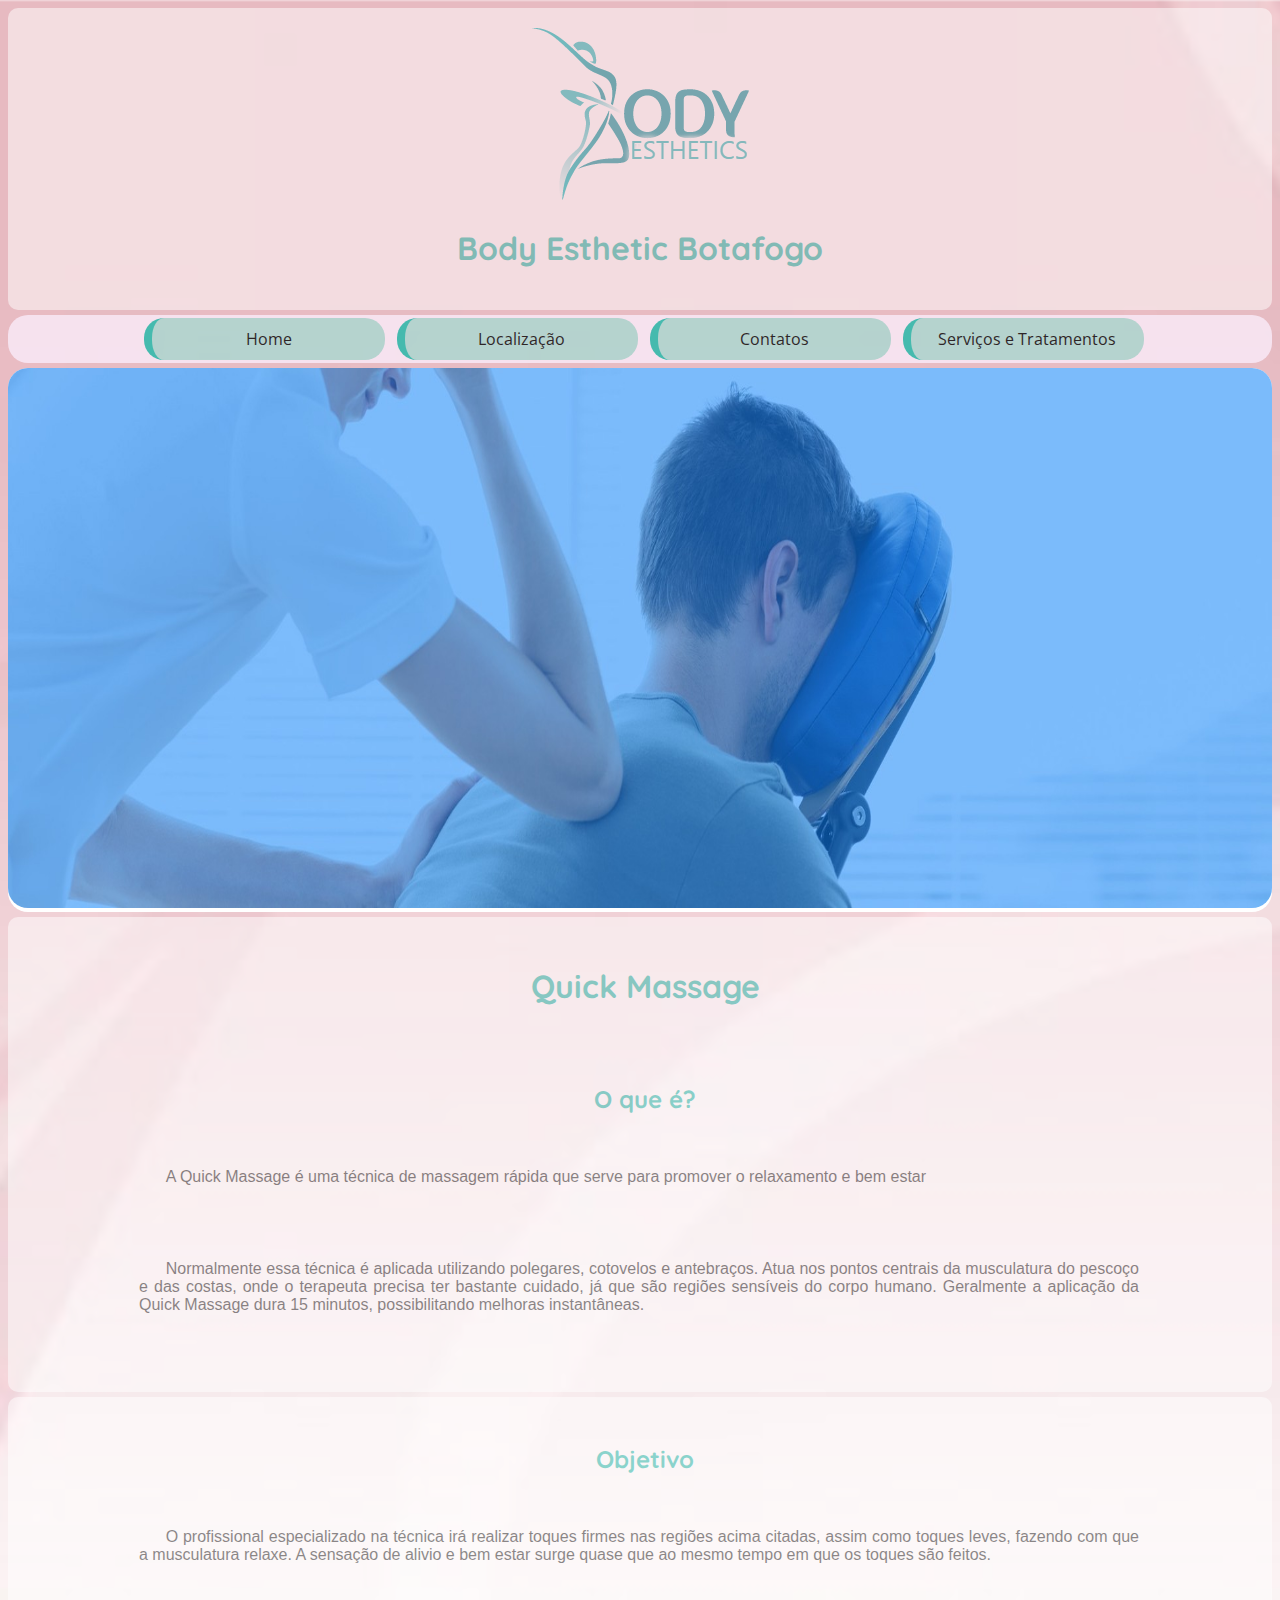
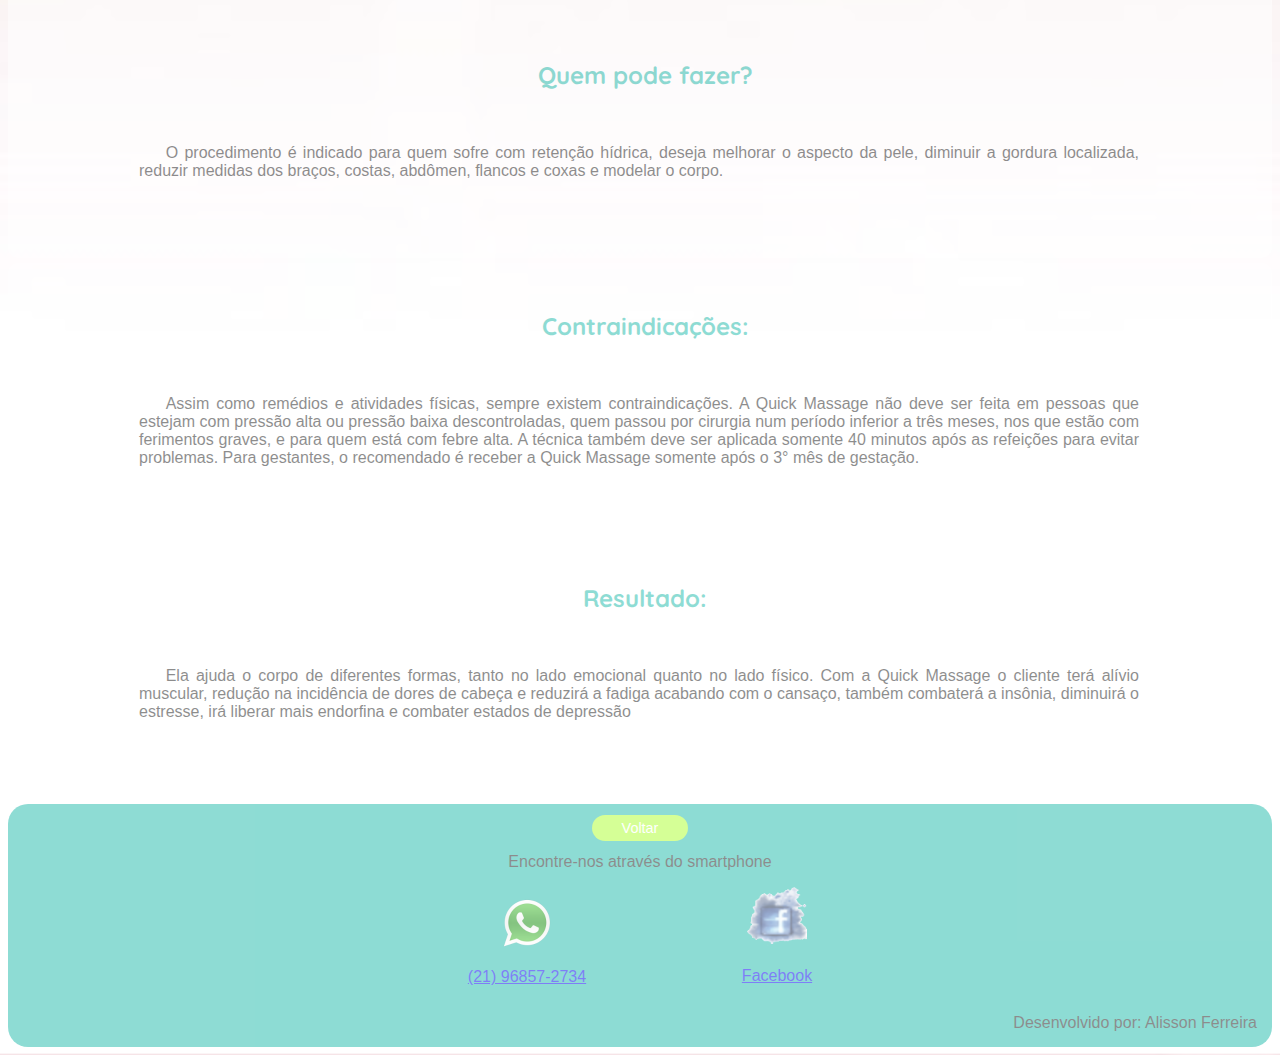
<file: quick.html>
<!DOCTYPE html>
<html lang="pt-br">

<head>
    <meta charset="UTF-8"> <!-- define metadados sobre um documento HTML -->
    <meta name="viewport" content="width=device-width, initial-scale=1.0">

    <title>Quick Massage - Body Estethic Botafogo</title> <!-- Título do documento HTML-->

    <link rel="stylesheet" href="css/style.css" media="all"> <!-- css exportado -->
    <link rel="stylesheet" href="css/style.css" media="all">

            <!-- fontes exportadas -->
    <link href="https://fonts.googleapis.com/css2?family=Quicksand&display=swap" rel="stylesheet">		
	<link href="https://fonts.googleapis.com/css2?family=Open+Sans:ital@1&display=swap" rel="stylesheet">

</head>

<body>

    <header id="#topo"> <!-- Topo do site -->
        <div class="imglogo">
			<img src="img/body_esthetic_logo2.png" alt="logo">
		</div>
        <h1>Body Esthetic Botafogo</h1> 
    </header>

    <nav> 
        <ul> <!-- Menu -->
            <li><a href="index.html">Home</a></li>
            <li><a href="loc.html">Localização</a></li>
            <li><a href="cont.html">Contatos</a></li>
            <li><a href="#">Serviços e Tratamentos</a> 
                <ul class="submenu clearfix"> <!-- submenu -->
                    <li><a href="ruschain.html">Corrente Russa</a></li>
                    <li><a href="depilacao.html">Depilação</a></li>
                    <li><a href="lymph.html">Drenagem Linfática</a></li>
                    <li><a href="skin.html">Limpeza de pele</a></li>
                    <li><a href="shaping.html">Massagem Modeladora</a></li>
                    <li><a href="quick.html">Quick</a></li>
                    <li><a href="shiatsu.html">Shiatsu</a></li>
                    <li><a href="eyebrows.html">Sobrancelhas</a></li>		
                </ul>
            </li>
        </ul>
    </nav>

    <section> <!-- banner -->
        <img src="img/quick.jpg" alt="banner de boas-vindas" class="banner">
    </section>

		<!-- conteúdo da pag -->
			<section class="sobre">
				<br><h1>Quick Massage</h1></br>
				<div>
					<br><h2>O que é?</h2></br> <!-- usa-se /br para quebrar o texto e descer o texto-->
					<p>A Quick Massage é uma técnica de massagem rápida que serve para promover o relaxamento e bem estar</p></br>
					<p>Normalmente essa técnica é aplicada utilizando polegares, cotovelos e antebraços. Atua nos pontos
					centrais da musculatura do pescoço e das costas, onde o terapeuta precisa ter bastante cuidado, 
					já que são regiões sensíveis do corpo humano. Geralmente a aplicação da Quick Massage dura 15 minutos,
					possibilitando melhoras instantâneas.</p></br>
				<div>
			</section> 

			<section class="sobre">
				<div>
					<br><h2>Objetivo</h2></br>
					<p>O profissional especializado na técnica irá realizar toques firmes nas regiões acima citadas, 
					assim como toques leves, fazendo com que a musculatura relaxe. A sensação de alivio e bem 
					estar surge quase que ao mesmo tempo em que os toques são feitos.</p></br>

					<br><h2>Quem pode fazer?</h2></br>
					<p>O procedimento é indicado para quem sofre com retenção hídrica, deseja melhorar o aspecto da pele,
					diminuir a gordura localizada, reduzir medidas dos braços, costas, abdômen, flancos e coxas e modelar o
					corpo.</p></br>
				</div>
				</section>
			</section> 

			<section class="sobre">
				<div>
					<br><h2>Contraindicações:</h2></br>
					<p>Assim como remédios e atividades físicas, sempre existem contraindicações. 
					A Quick Massage não deve ser feita em pessoas que estejam com pressão alta ou
					pressão baixa descontroladas, quem passou por cirurgia num período inferior a 
					três meses, nos que estão com ferimentos graves, e para quem está com febre alta. 
					A técnica também deve ser aplicada somente 40 minutos após as refeições para evitar
					problemas. Para gestantes, o recomendado é receber a Quick Massage somente após o 
					3° mês de gestação.<p></br>
			
					<br><h2>Resultado:</h2></br>
					<p>Ela ajuda o corpo de diferentes formas, tanto no lado emocional quanto no lado físico.
					 Com a Quick Massage o cliente terá alívio muscular, redução na incidência de dores de cabeça
					 e reduzirá a fadiga acabando com o cansaço, também combaterá a insônia, diminuirá o estresse,
					 irá liberar mais endorfina e combater estados de depressão</p></br>
				</div>
			</section> 
		

			<footer> <!-- roda pé -->
				<a href="Index.html" class="botao">Voltar</a>
				
				<div class="infos">
		
					<p>Encontre-nos através do smartphone</p>
		
					<div>
						<img src="img/whats_logo.png" alt="whatsapp" class="imginfo">
						<p><a href="cel:21968572734"> (21) 96857-2734</a></p>
					</div>
		
					<div style="margin-bottom: 13px;">
						<img src="img/logo_facebook.png" alt="facebook" class="imginfo2">
						<p><a href="#">Facebook</a></p>
					</div>
		
				</div>
		
				<div class="creditos">
					<p>Desenvolvido por: Alisson Ferreira</p>
				</div>
				<br>
			</footer>

</body>
</html>
</file>
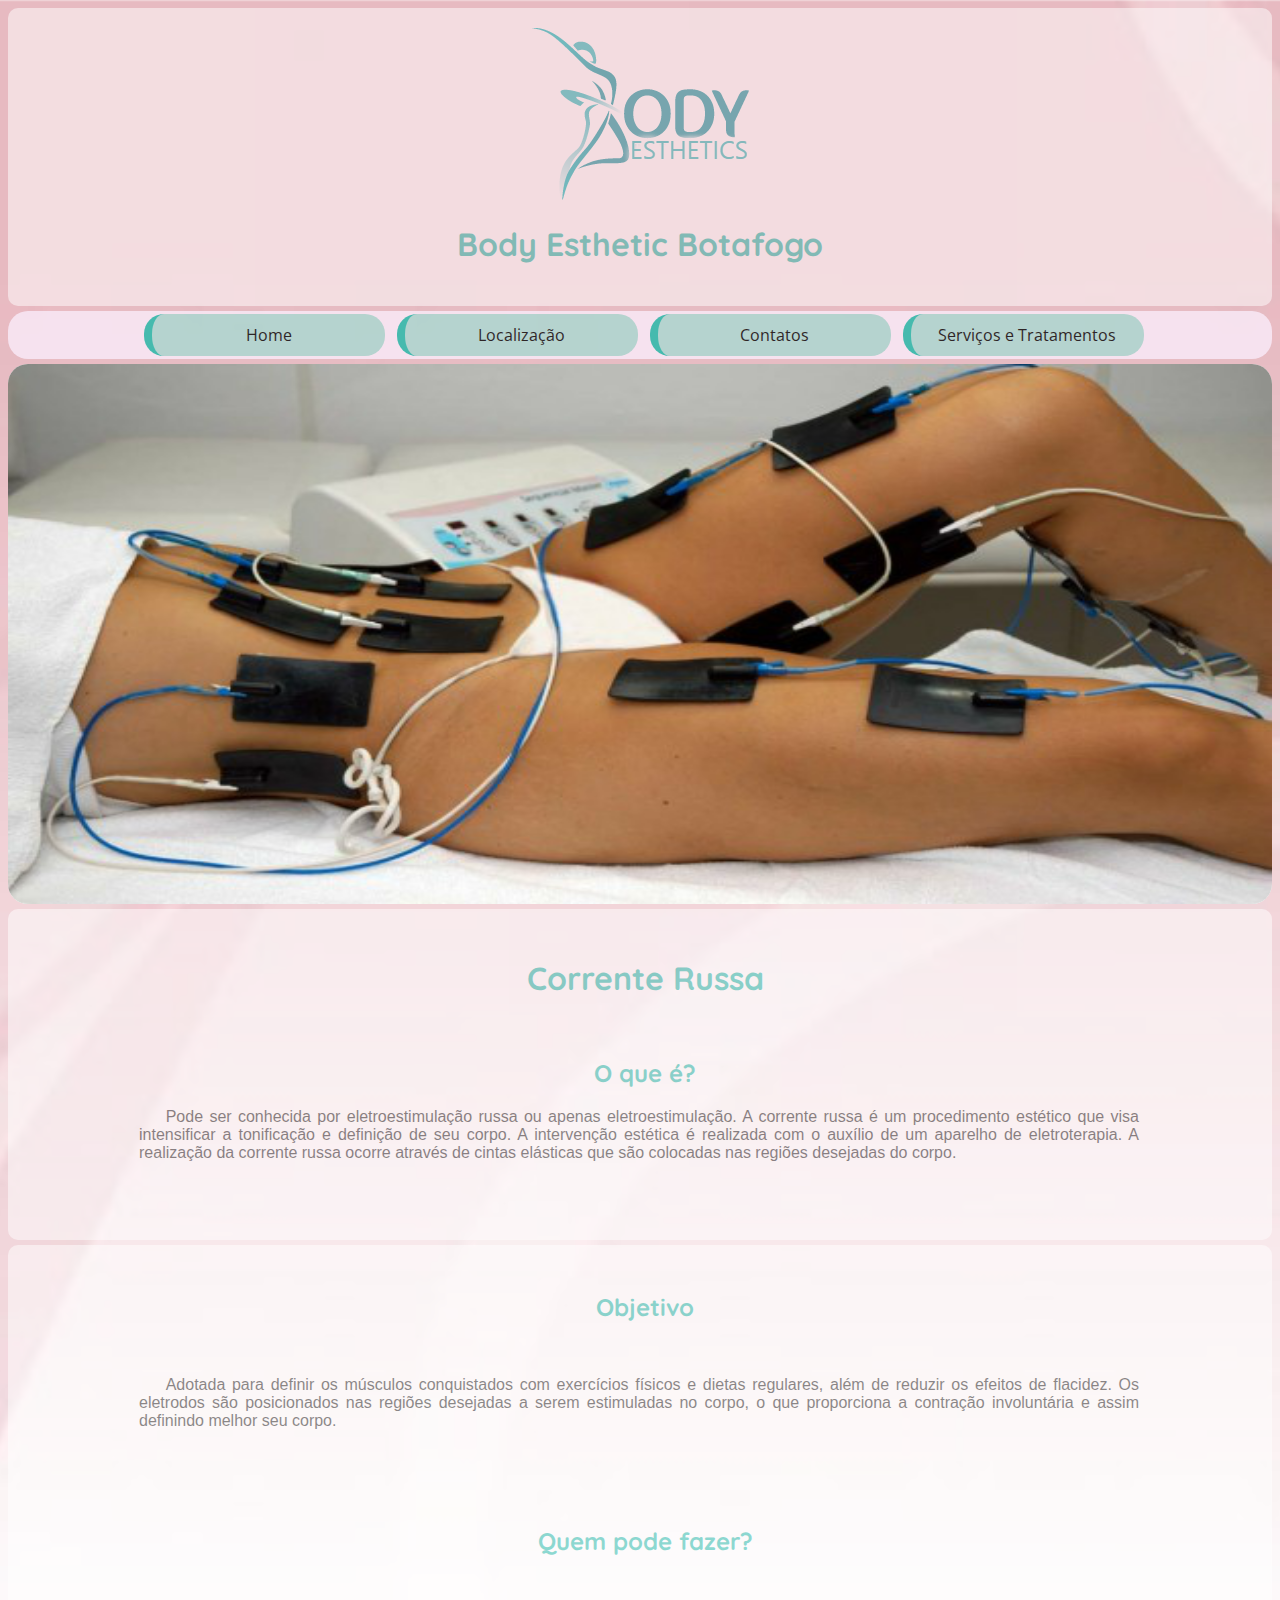
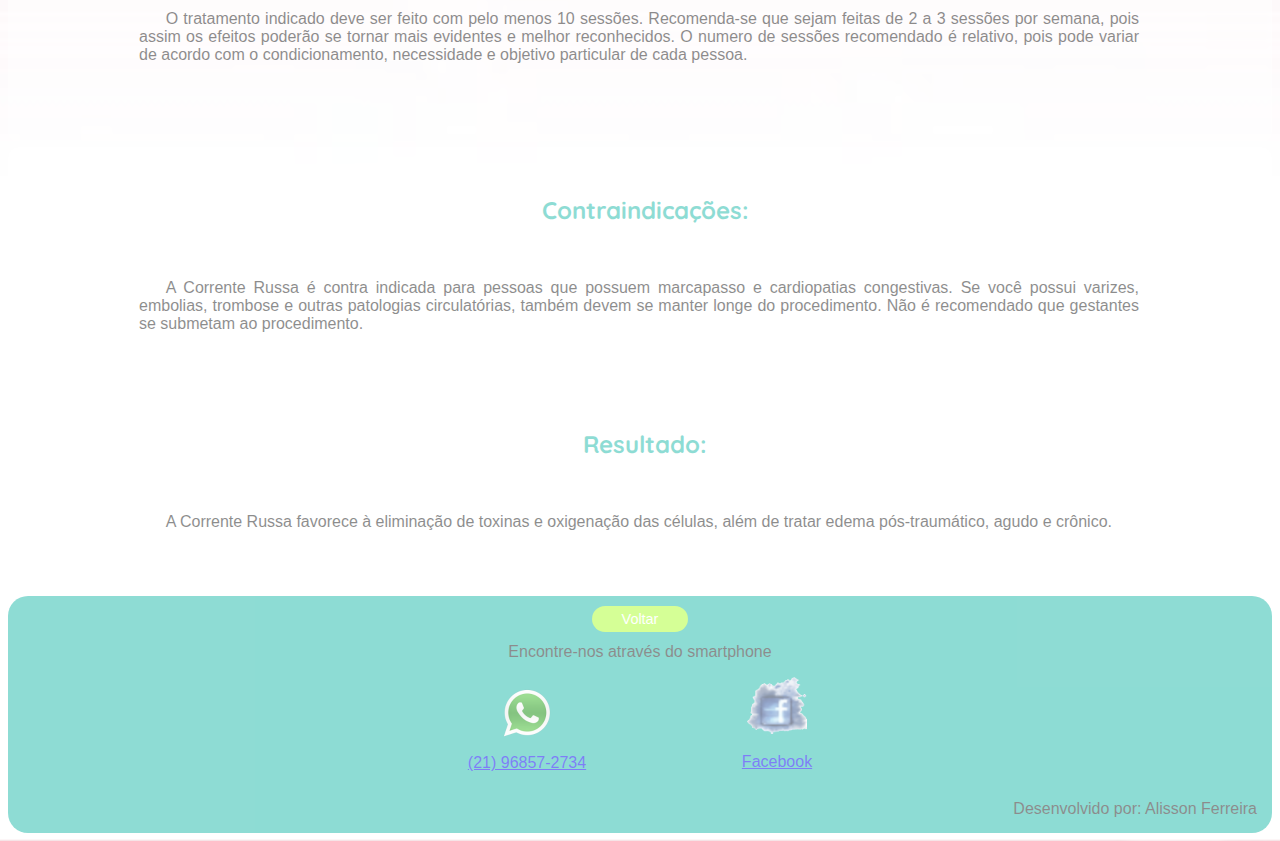
<file: ruschain.html>
<head>
    <meta charset="UTF-8"> <!-- define metadados sobre um documento HTML -->
    <meta name="viewport" content="width=device-width, initial-scale=1.0">

    <title>Corrente Russa - Body Estethic Botafogo</title> <!-- Título do documento HTML-->

    <link rel="stylesheet" href="css/style.css" media="all"> <!-- css exportado -->
    <link rel="stylesheet" href="css/style.css" media="all">

            <!-- fontes exportadas -->
    <link href="https://fonts.googleapis.com/css2?family=Quicksand&display=swap" rel="stylesheet">		
	<link href="https://fonts.googleapis.com/css2?family=Open+Sans:ital@1&display=swap" rel="stylesheet">

</head>

<body>

    <header id="#topo"> <!-- Topo do site -->
        <div class="imglogo">
			<img src="img/body_esthetic_logo2.png" alt="logo">
		</div>
        <h1>Body Esthetic Botafogo</h1> 
    </header>

    <nav> 
        <ul> <!-- Menu -->
            <li><a href="index.html">Home</a></li>
            <li><a href="loc.html">Localização</a></li>
            <li><a href="cont.html">Contatos</a></li>
            <li><a href="#">Serviços e Tratamentos</a> 
                <ul class="submenu clearfix"> <!-- submenu -->
                    <li><a href="ruschain.html">Corrente Russa</a></li>
                    <li><a href="depilacao.html">Depilação</a></li>
                    <li><a href="lymph.html">Drenagem Linfática</a></li>
                    <li><a href="skin.html">Limpeza de pele</a></li>
                    <li><a href="shaping.html">Massagem Modeladora</a></li>
                    <li><a href="quick.html">Quick</a></li>
                    <li><a href="shiatsu.html">Shiatsu</a></li>
                    <li><a href="eyebrows.html">Sobrancelhas</a></li>		
                </ul>
            </li>
        </ul>
    </nav>

    <section> <!-- banner -->
        <img src="img/corrente.png" alt="banner de boas-vindas" class="banner">
    </section>
	 
			<section class="sobre">

				<br><h1>Corrente Russa</h1></br>
				
				<div>
					<h2>O que é?</h2>
					<p>Pode ser conhecida por eletroestimulação russa ou apenas eletroestimulação. 
					A corrente russa é um procedimento estético que visa intensificar a tonificação
					e definição de seu corpo. A intervenção estética é realizada com o auxílio de
					um aparelho de eletroterapia. A realização da corrente russa ocorre através de
					cintas elásticas que são colocadas nas regiões desejadas do corpo.</p></br>
				</div>
			</section>

			<section class="sobre">
				<div>
					<br><h2>Objetivo</h2></br>
					<p>Adotada para definir os músculos conquistados com exercícios físicos e dietas regulares,
					além de reduzir os efeitos de flacidez. Os eletrodos são posicionados nas regiões desejadas
					a serem estimuladas no corpo, o que proporciona a contração involuntária e assim definindo melhor seu corpo.</p></br>
					<br><h2>Quem pode fazer?</h2></br>
					<p>O tratamento indicado deve ser feito com pelo menos 10 sessões. Recomenda-se que sejam feitas de 2 a 3 sessões
					por semana, pois assim os efeitos poderão se tornar mais evidentes e melhor reconhecidos. O numero de sessões
					recomendado é relativo, pois pode variar de acordo com o condicionamento, necessidade e objetivo particular de
					cada pessoa.</p></br>
				</div>
			</section>

			<section class="sobre">
				<div>
					<br><h2>Contraindicações:</h2></br>
					<p>A Corrente Russa é contra indicada para pessoas que possuem marcapasso e cardiopatias congestivas. 
					Se você possui varizes, embolias, trombose e outras patologias circulatórias, também devem se manter longe do procedimento. 
					Não é recomendado que gestantes se submetam ao procedimento.</p></br>
						
					<br><h2>Resultado:</h2></br>
					<p>A Corrente Russa favorece à eliminação de toxinas e oxigenação das células,
					além de tratar edema pós-traumático, agudo e crônico.</p>
				</div>
			</section> 
		
			<footer> <!-- roda pé -->
				<a href="Index.html" class="botao">Voltar</a>
				
				<div class="infos">
		
					<p>Encontre-nos através do smartphone</p>
		
					<div>
						<img src="img/whats_logo.png" alt="whatsapp" class="imginfo">
						<p><a href="cel:21968572734"> (21) 96857-2734</a></p>
					</div>
		
					<div style="margin-bottom: 13px;">
						<img src="img/logo_facebook.png" alt="facebook" class="imginfo2">
						<p><a href="#">Facebook</a></p>
					</div>
		
				</div>
		
				<div class="creditos">
					<p>Desenvolvido por: Alisson Ferreira</p>
				</div>
				<br>
			</footer>
	
</body>
</html>
</file>
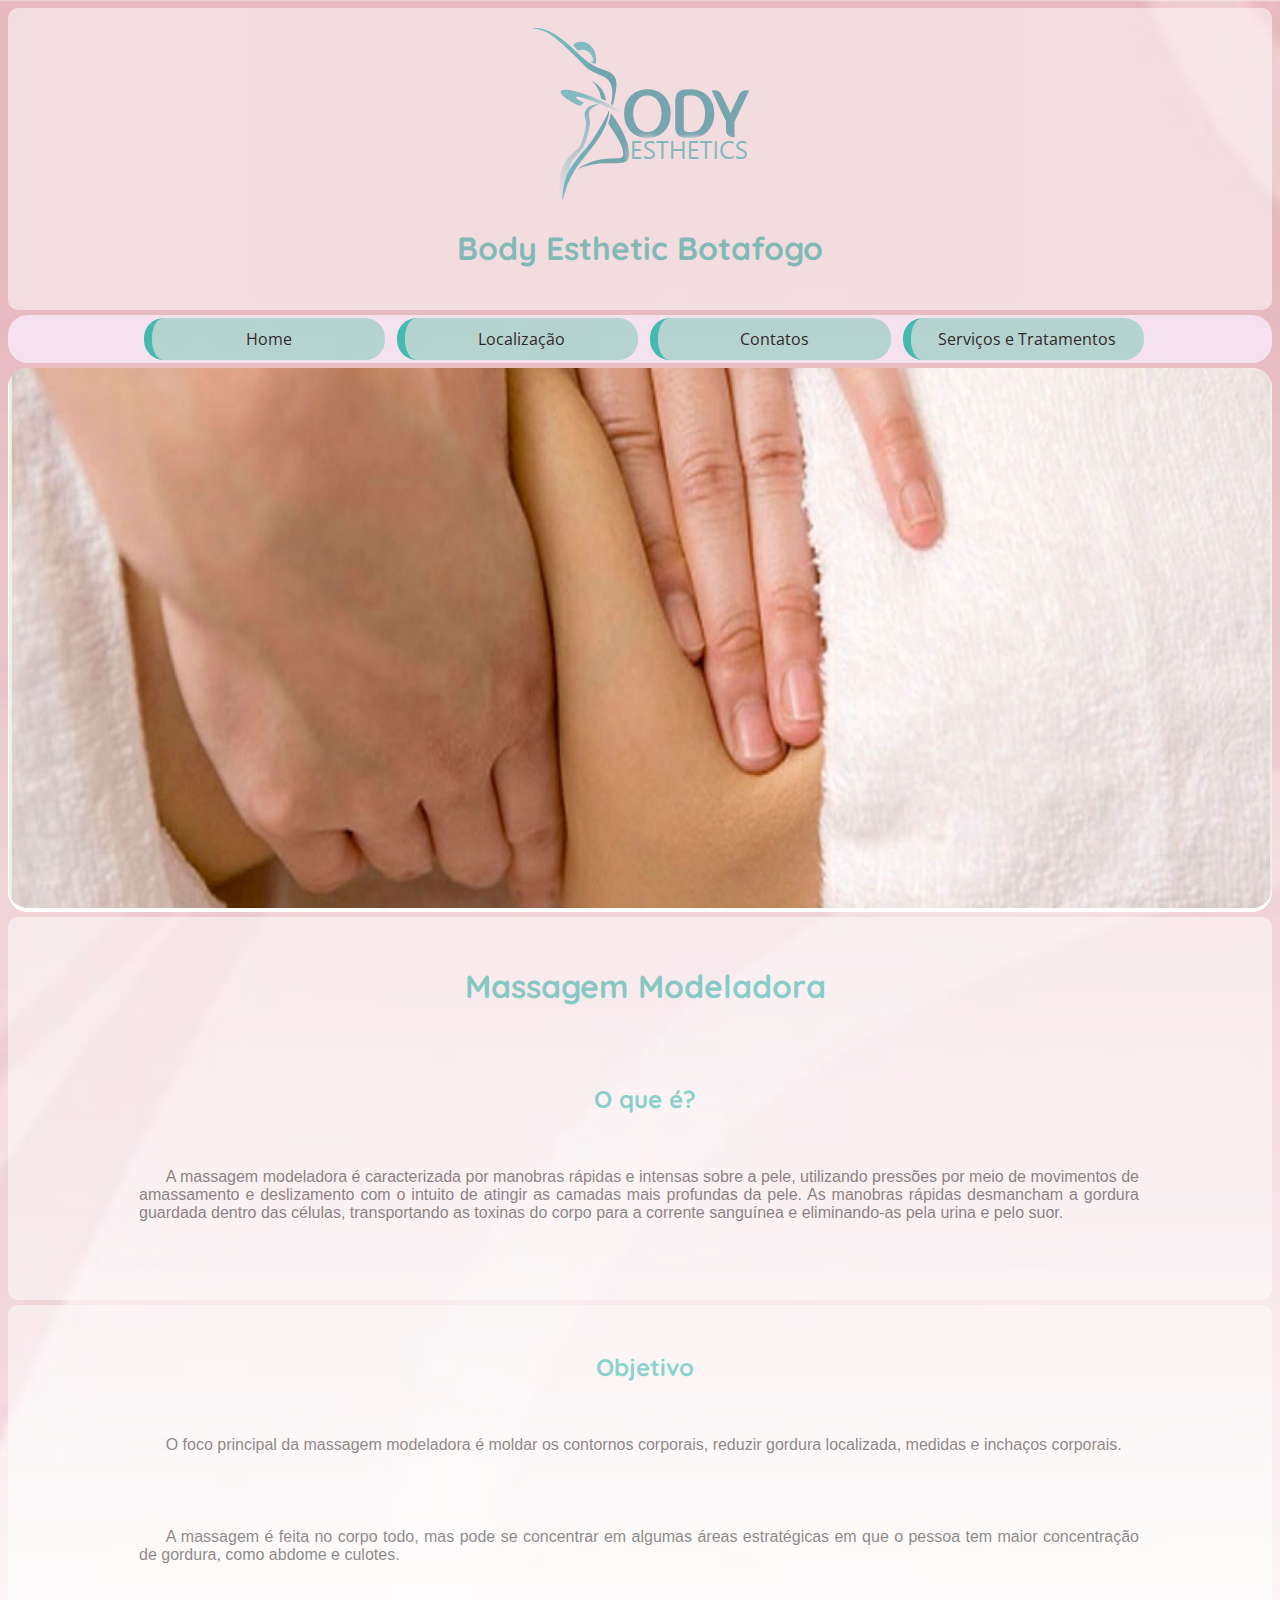
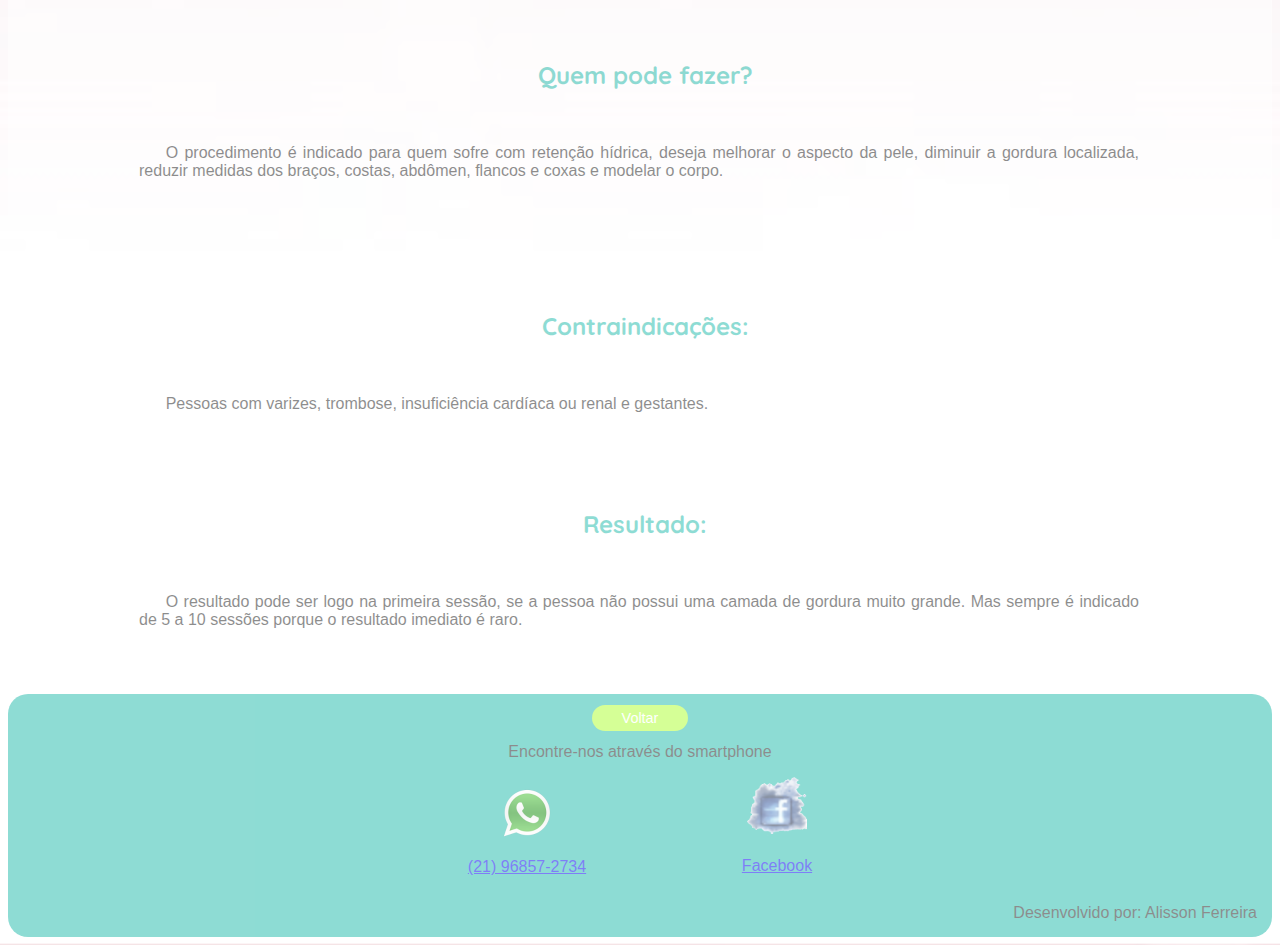
<file: shaping.html>
<!DOCTYPE html>
<html lang="pt-br">

<head>
    <meta charset="UTF-8"> <!-- define metadados sobre um documento HTML -->
    <meta name="viewport" content="width=device-width, initial-scale=1.0">

    <title>Massagem modeladora - Body Estethic Botafogo</title> <!-- Título do documento HTML-->

    <link rel="stylesheet" href="css/style.css" media="all"> <!-- css exportado -->
    <link rel="stylesheet" href="css/style.css" media="all">

            <!-- fontes exportadas -->
    <link href="https://fonts.googleapis.com/css2?family=Quicksand&display=swap" rel="stylesheet">		
	<link href="https://fonts.googleapis.com/css2?family=Open+Sans:ital@1&display=swap" rel="stylesheet">

</head>

<body>

    <header id="#topo"> <!-- Topo do site -->
        <div class="imglogo">
			<img src="img/body_esthetic_logo2.png" alt="logo">
		</div>
        <h1>Body Esthetic Botafogo</h1> 
    </header>

    <nav> 
        <ul> <!-- Menu -->
            <li><a href="index.html">Home</a></li>
            <li><a href="loc.html">Localização</a></li>
            <li><a href="cont.html">Contatos</a></li>
            <li><a href="#">Serviços e Tratamentos</a> 
                <ul class="submenu clearfix"> <!-- submenu -->
                    <li><a href="ruschain.html">Corrente Russa</a></li>
                    <li><a href="depilacao.html">Depilação</a></li>
                    <li><a href="lymph.html">Drenagem Linfática</a></li>
                    <li><a href="skin.html">Limpeza de pele</a></li>
                    <li><a href="shaping.html">Massagem Modeladora</a></li>
                    <li><a href="quick.html">Quick</a></li>
                    <li><a href="shiatsu.html">Shiatsu</a></li>
                    <li><a href="eyebrows.html">Sobrancelhas</a></li>		
                </ul>
            </li>
        </ul>
    </nav>

    <section> <!-- banner -->
        <img src="img/modeladora.jpg" alt="banner de boas-vindas" class="banner">
    </section>

	 <!-- conteúdo da pag -->
		<section class="sobre">

			<br><h1>Massagem Modeladora</h1></br>
			
				<div>
				<br><h2>O que é?</h2></br> <!-- usa-se /br para quebrar o texto e descer o texto-->
				<p>A massagem modeladora é caracterizada por manobras rápidas e intensas sobre a pele, 
				utilizando pressões por meio de movimentos de amassamento e deslizamento com o intuito de
				atingir as camadas mais profundas da pele. As manobras rápidas desmancham a gordura guardada
				dentro das células, transportando as toxinas do corpo para a corrente sanguínea e eliminando-as 
				pela urina e pelo suor.</p></br>
				</div>
		</section> 

		<section class="sobre">
            <div>
			<br><h2>Objetivo</h2></br>
			<p>O foco principal da massagem modeladora é moldar os contornos corporais, reduzir gordura localizada,
			medidas e inchaços corporais.</p></br>
			<p>A massagem é feita no corpo todo, mas pode se concentrar em algumas áreas estratégicas em que o 
			pessoa tem maior concentração de gordura, como abdome e culotes.</p></br>
			
			</br><h2>Quem pode fazer?</h2></br>
			<p>O procedimento é indicado para quem sofre com retenção hídrica, deseja melhorar o aspecto da pele,
			diminuir a gordura localizada, reduzir medidas dos braços, costas, abdômen, flancos e coxas e modelar o
			corpo.</p></br>
            </div>
		</section>

		<section class="sobre">
			<div>
			<br><h2>Contraindicações:</h2></br>
			<p>Pessoas com varizes, trombose, insuficiência cardíaca ou renal e gestantes.</p></br>

			<br><h2>Resultado:</h2></br>
			<p>O resultado pode ser logo na primeira sessão, se a pessoa não possui uma camada de gordura muito
			grande. Mas sempre é indicado de 5 a 10 sessões porque o resultado imediato é raro.</p>
			</div>
		</section> 
	

	<footer> <!-- roda pé -->
        <a href="Index.html" class="botao">Voltar</a>
        
        <div class="infos">

            <p>Encontre-nos através do smartphone</p>

            <div>
                <img src="img/whats_logo.png" alt="whatsapp" class="imginfo">
                <p><a href="cel:21968572734"> (21) 96857-2734</a></p>
            </div>

            <div style="margin-bottom: 13px;">
                <img src="img/logo_facebook.png" alt="facebook" class="imginfo2">
                <p><a href="#">Facebook</a></p>
            </div>

        </div>

        <div class="creditos">
            <p>Desenvolvido por: Alisson Ferreira</p>
        </div>
        <br>
    </footer>

</body>
</html>
</file>
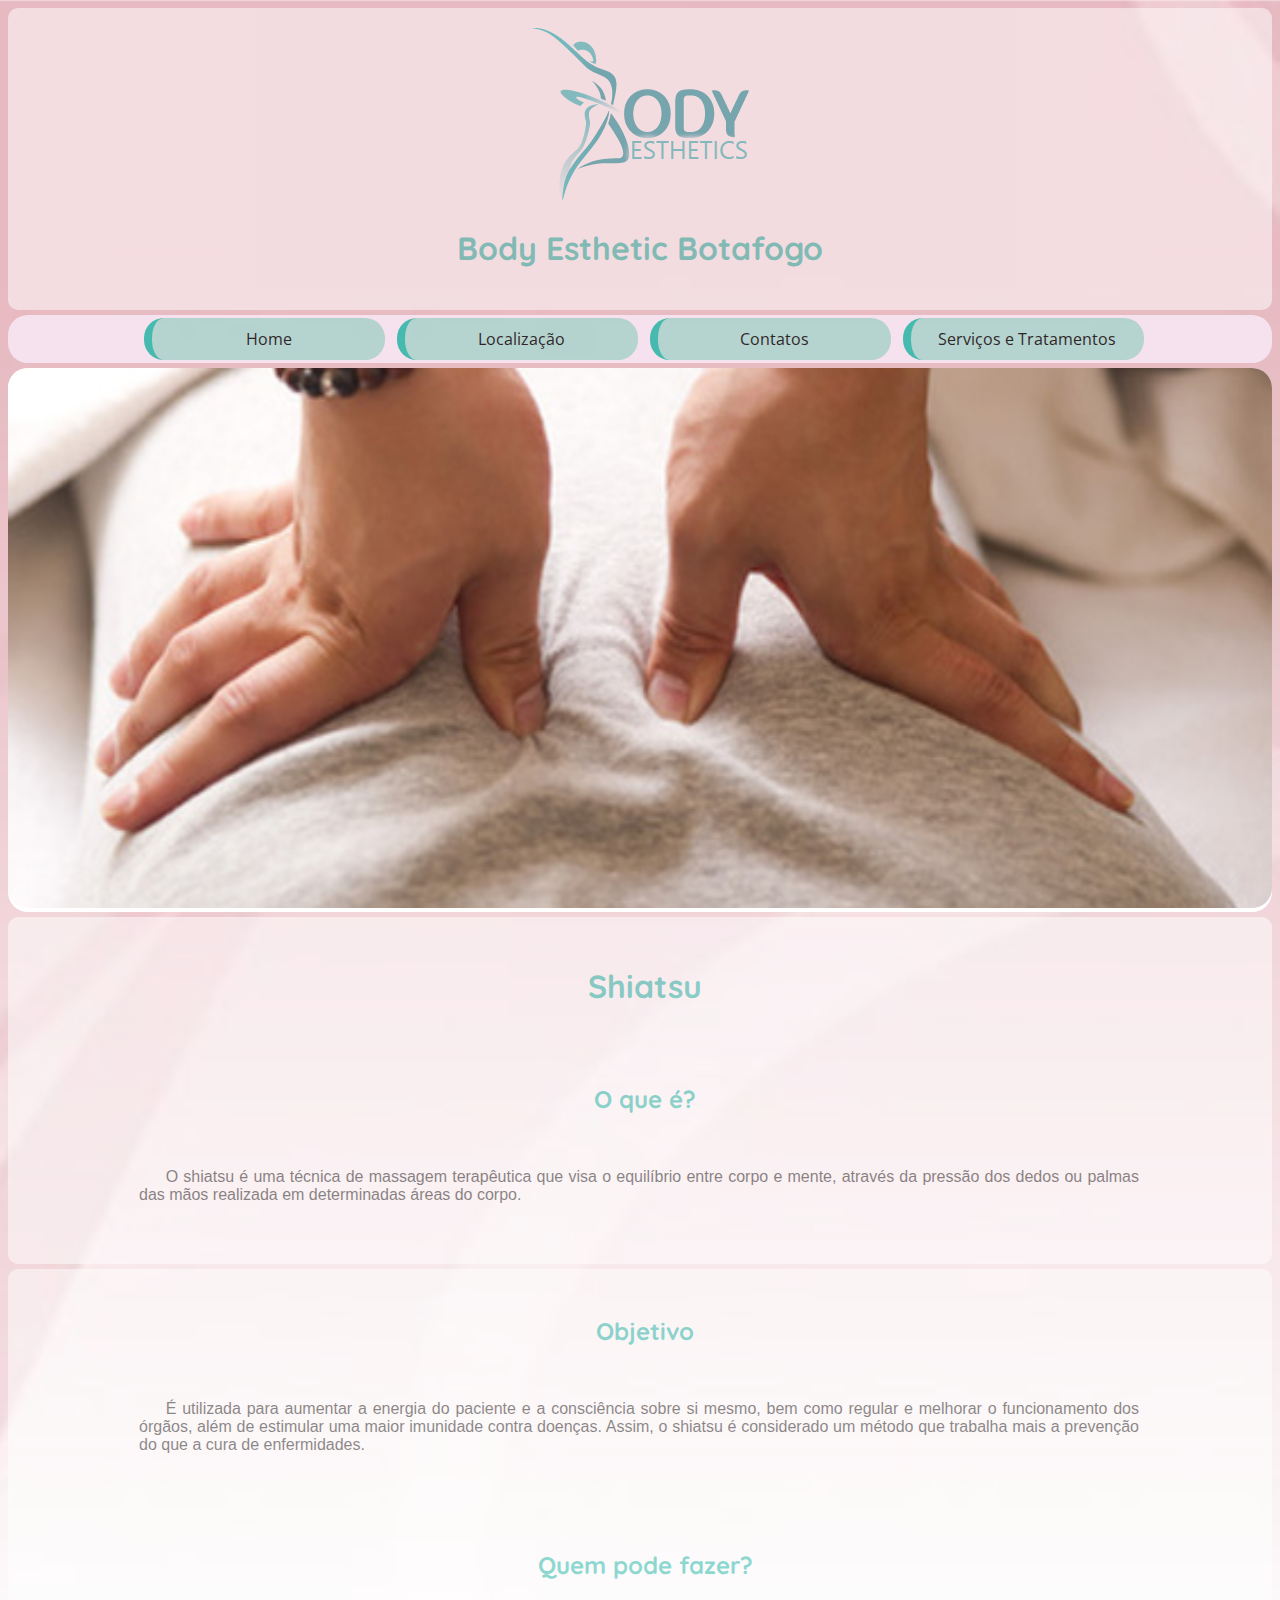
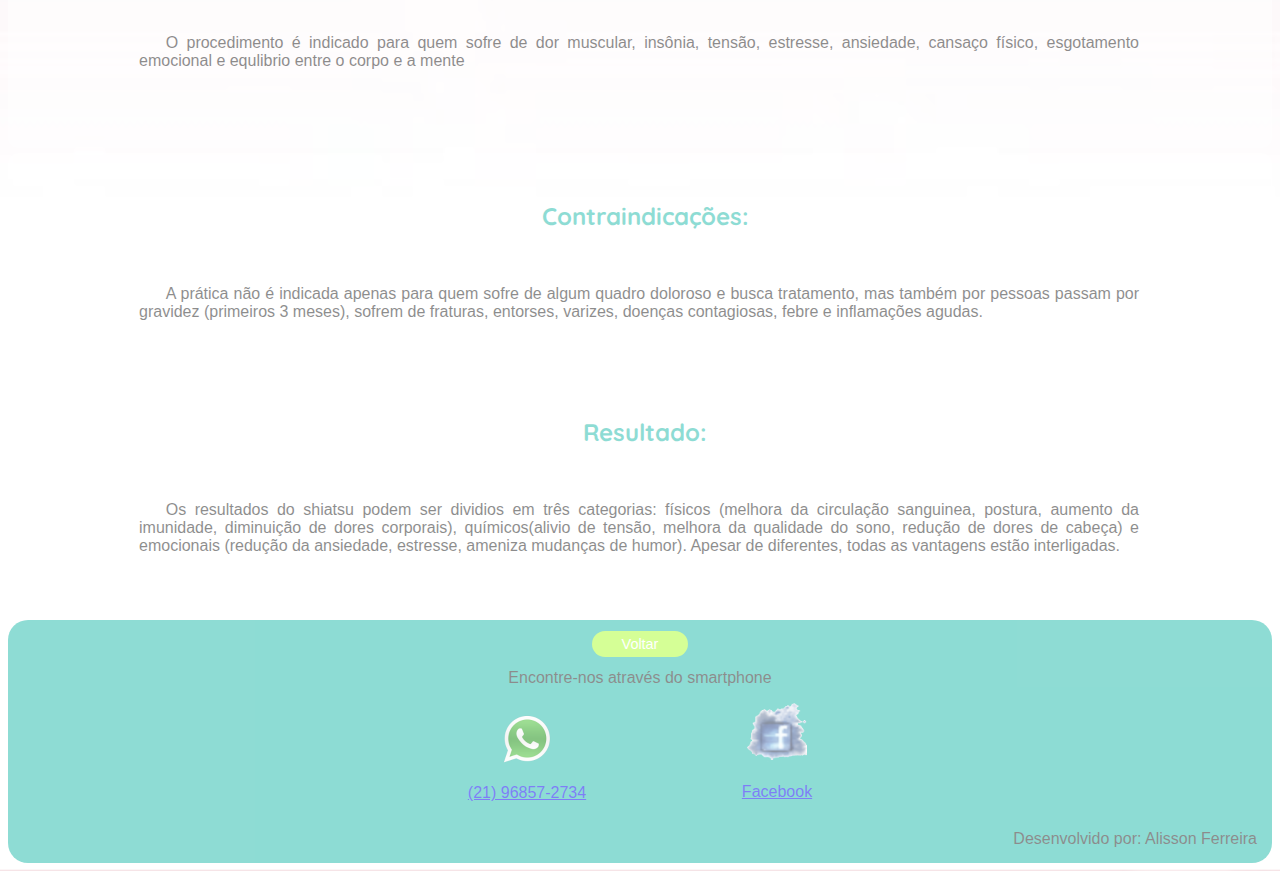
<file: shiatsu.html>
<!DOCTYPE html>
<html lang="pt-br">

<head>
    <meta charset="UTF-8"> <!-- define metadados sobre um documento HTML -->
    <meta name="viewport" content="width=device-width, initial-scale=1.0">

    <title>Shiatsu - Body Estethic Botafogo</title> <!-- Título do documento HTML-->

    <link rel="stylesheet" href="css/style.css" media="all"> <!-- css exportado -->
    <link rel="stylesheet" href="css/style.css" media="all">

            <!-- fontes exportadas -->
    <link href="https://fonts.googleapis.com/css2?family=Quicksand&display=swap" rel="stylesheet">		
	<link href="https://fonts.googleapis.com/css2?family=Open+Sans:ital@1&display=swap" rel="stylesheet">

</head>

<body>

    <header id="#topo"> <!-- Topo do site -->
        <div class="imglogo">
			<img src="img/body_esthetic_logo2.png" alt="logo">
		</div>
        <h1>Body Esthetic Botafogo</h1> 
    </header>

    <nav> 
        <ul> <!-- Menu -->
            <li><a href="index.html">Home</a></li>
            <li><a href="loc.html">Localização</a></li>
            <li><a href="cont.html">Contatos</a></li>
            <li><a href="#">Serviços e Tratamentos</a> 
                <ul class="submenu clearfix"> <!-- submenu -->
                    <li><a href="ruschain.html">Corrente Russa</a></li>
                    <li><a href="depilacao.html">Depilação</a></li>
                    <li><a href="lymph.html">Drenagem Linfática</a></li>
                    <li><a href="skin.html">Limpeza de pele</a></li>
                    <li><a href="shaping.html">Massagem Modeladora</a></li>
                    <li><a href="quick.html">Quick</a></li>
                    <li><a href="shiatsu.html">Shiatsu</a></li>
                    <li><a href="eyebrows.html">Sobrancelhas</a></li>		
                </ul>
            </li>
        </ul>
    </nav>

    <section> <!-- banner -->
        <img src="img/shiatsu.jpg" alt="banner de boas-vindas" class="banner">
    </section>

		<!-- conteúdo da pág -->

			<section class="sobre">
				
				<br><h1>Shiatsu</h1></br>

				<div>
					<br><h2>O que é?</h2></br> <!-- usa-se /br para quebrar o texto e descer o texto-->
					<p>O shiatsu é uma técnica de massagem terapêutica que visa o equilíbrio entre corpo e mente, 
					através da pressão dos dedos ou palmas das mãos realizada em determinadas áreas do corpo.</p>
				</div>			
			</section> 

			<section class="sobre">
				<div>
					<br><h2>Objetivo</h2></br>
					<p>É utilizada para aumentar a energia do paciente e a consciência sobre si mesmo, bem como regular e
					melhorar o funcionamento dos órgãos, além de estimular uma maior imunidade contra doenças. Assim,
					o shiatsu é considerado um método que trabalha mais a prevenção do que a cura de enfermidades.</p></br>
					<br><h2>Quem pode fazer?</h2></br>
					<p>O procedimento é indicado para quem sofre de dor muscular, insônia, tensão, estresse, ansiedade,
					cansaço físico, esgotamento emocional e equlibrio entre o corpo e a mente</p></br>
				</div>
			</section>

			<section class="sobre">
				<div>
					<br><h2>Contraindicações:</h2></br>
					<p>A prática não é indicada apenas para quem sofre de algum quadro doloroso e busca tratamento,
						mas também por pessoas passam por gravidez (primeiros 3 meses), sofrem de fraturas, entorses,
						varizes, doenças contagiosas, febre e inflamações agudas.</p></br>
			
					<br><h2>Resultado:</h2></br>
					<p>Os resultados do shiatsu podem ser dividios em três categorias: físicos (melhora da circulação
						sanguinea, postura, aumento da imunidade, diminuição de dores corporais), químicos(alivio de 
						tensão, melhora da qualidade do sono, redução de dores de cabeça) e emocionais (redução da 
						ansiedade, estresse, ameniza mudanças de humor). Apesar de diferentes, todas as vantagens 
						estão interligadas.</p>
				</div>
			</section> 

		<footer> <!-- roda pé -->
			<a href="Index.html" class="botao">Voltar</a>
			
			<div class="infos">
	
				<p>Encontre-nos através do smartphone</p>
	
				<div>
					<img src="img/whats_logo.png" alt="whatsapp" class="imginfo">
					<p><a href="cel:21968572734"> (21) 96857-2734</a></p>
				</div>
	
				<div style="margin-bottom: 13px;">
					<img src="img/logo_facebook.png" alt="facebook" class="imginfo2">
					<p><a href="#">Facebook</a></p>
				</div>
	
			</div>
	
			<div class="creditos">
				<p>Desenvolvido por: Alisson Ferreira</p>
			</div>
			<br>
		</footer>

</body>
</html>
</file>
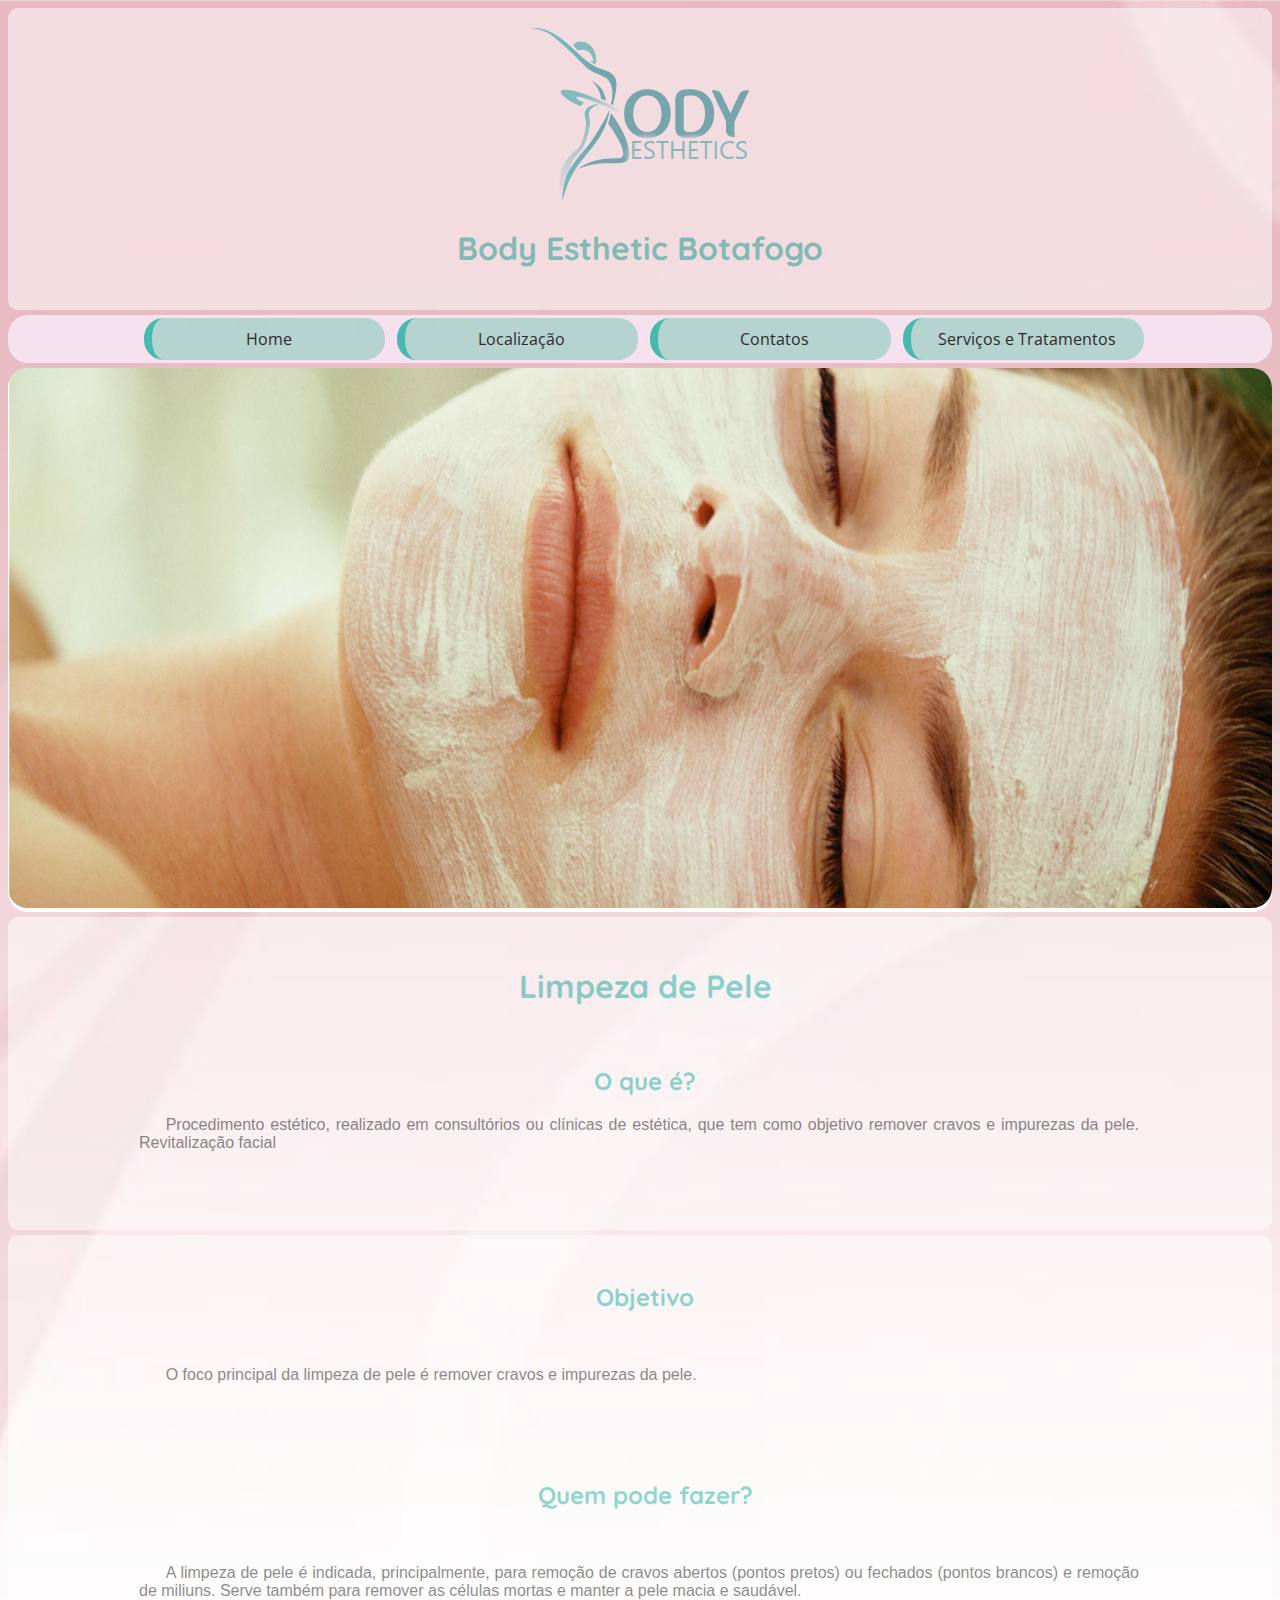
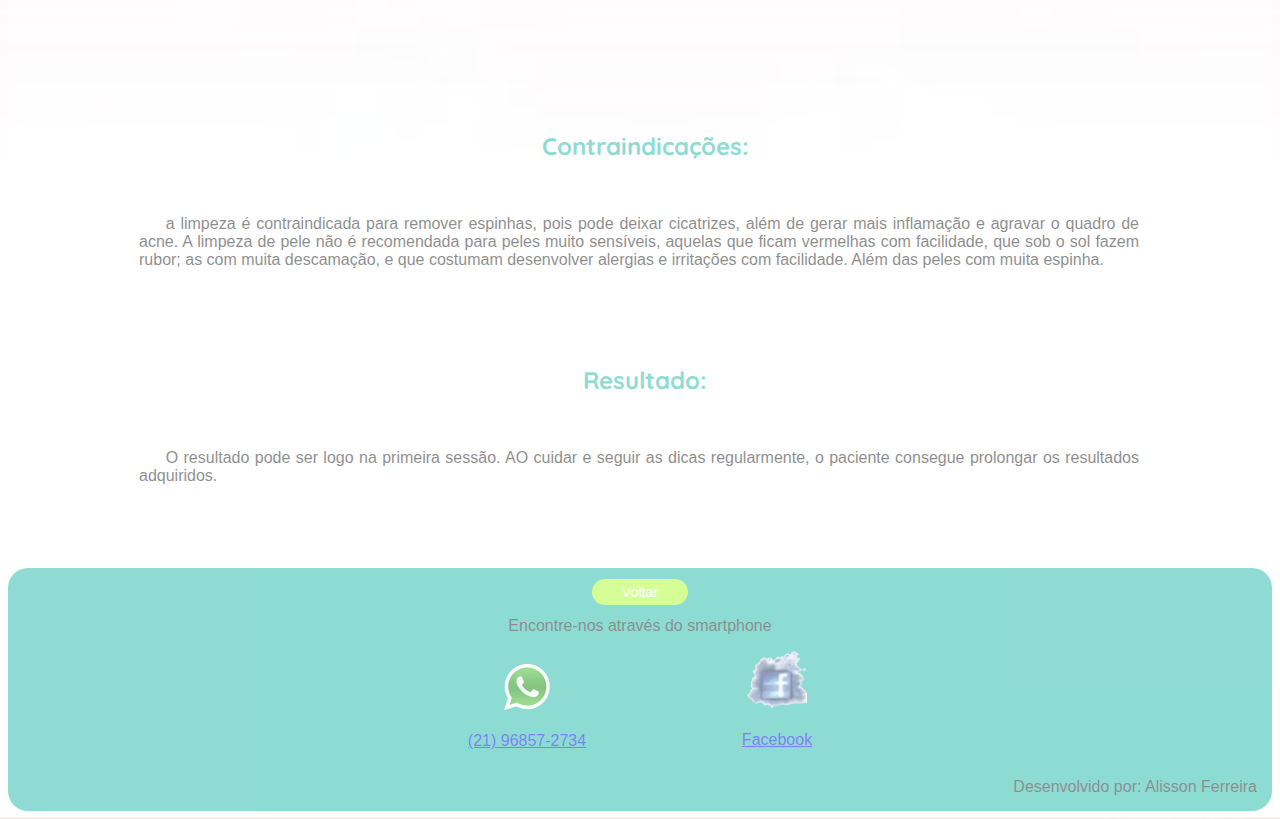
<file: skin.html>
<!DOCTYPE html>
<html lang="pt-br">

<head>
    <meta charset="UTF-8"> <!-- define metadados sobre um documento HTML -->
    <meta name="viewport" content="width=device-width, initial-scale=1.0">

    <title>Limpeza de pele - Body Estethic Botafogo</title> <!-- Título do documento HTML-->

    <link rel="stylesheet" href="css/style.css" media="all"> <!-- css exportado -->
    <link rel="stylesheet" href="css/style.css" media="all">

            <!-- fontes exportadas -->
    <link href="https://fonts.googleapis.com/css2?family=Quicksand&display=swap" rel="stylesheet">		
	<link href="https://fonts.googleapis.com/css2?family=Open+Sans:ital@1&display=swap" rel="stylesheet">

</head>

<body>

    <header id="#topo"> <!-- Topo do site -->
        <div class="imglogo">
			<img src="img/body_esthetic_logo2.png" alt="logo">
		</div>
        <h1>Body Esthetic Botafogo</h1> 
    </header>

    <nav> 
        <ul> <!-- Menu -->
            <li><a href="index.html">Home</a></li>
            <li><a href="loc.html">Localização</a></li>
            <li><a href="cont.html">Contatos</a></li>
            <li><a href="#">Serviços e Tratamentos</a> 
                <ul class="submenu clearfix"> <!-- submenu -->
                    <li><a href="ruschain.html">Corrente Russa</a></li>
                    <li><a href="depilacao.html">Depilação</a></li>
                    <li><a href="lymph.html">Drenagem Linfática</a></li>
                    <li><a href="skin.html">Limpeza de pele</a></li>
                    <li><a href="shaping.html">Massagem Modeladora</a></li>
                    <li><a href="quick.html">Quick</a></li>
                    <li><a href="shiatsu.html">Shiatsu</a></li>
                    <li><a href="eyebrows.html">Sobrancelhas</a></li>		
                </ul>
            </li>
        </ul>
    </nav>

    <section> <!-- banner -->
        <img src="img/limpeza.jpg" alt="banner de boas-vindas" class="banner">
    </section>

			<section class="sobre">

				<br><h1>Limpeza de Pele</h1></br>
				
				<div>
					<h2>O que é?</h2>
					<p>Procedimento estético, realizado em consultórios ou clínicas de estética,
					que tem como objetivo remover cravos e impurezas da pele. Revitalização facial</p></br>
				</div>
			</section>

			<section class="sobre">
				<div>
					<br><h2>Objetivo</h2></br>
					<p>O foco principal da limpeza de pele é remover cravos e impurezas da pele.</p></br>
					<br><h2>Quem pode fazer?</h2></br>
					<p>A limpeza de pele é indicada, principalmente, para remoção de cravos abertos (pontos pretos)
					ou fechados (pontos brancos) e remoção de miliuns. Serve também para remover as células mortas
					e manter a pele macia e saudável.</p></br>
				</div>
			</section> 

			<section class="sobre">
				<div>
					<br><h2>Contraindicações:</h2></br>
					<p>a limpeza é contraindicada para remover espinhas, pois pode deixar cicatrizes, além de gerar
					mais inflamação e agravar o quadro de acne. A limpeza de pele não é recomendada para peles muito
					sensíveis, aquelas que ficam vermelhas com facilidade, que sob o sol fazem rubor; as com muita descamação,
					e que costumam desenvolver alergias e irritações com facilidade. Além das peles com muita espinha.</p></br>

					<br><h2>Resultado:</h2></br>
					<p>O resultado pode ser logo na primeira sessão. AO cuidar e seguir as dicas regularmente, o paciente
					consegue prolongar os resultados adquiridos.</p></br>
				</div>
			</section> 
		
			<footer> <!-- roda pé -->
				<a href="Index.html" class="botao">Voltar</a>
				
				<div class="infos">
		
					<p>Encontre-nos através do smartphone</p>
		
					<div>
						<img src="img/whats_logo.png" alt="whatsapp" class="imginfo">
						<p><a href="cel:21968572734"> (21) 96857-2734</a></p>
					</div>
		
					<div style="margin-bottom: 13px;">
						<img src="img/logo_facebook.png" alt="facebook" class="imginfo2">
						<p><a href="#">Facebook</a></p>
					</div>
		
				</div>
		
				<div class="creditos">
					<p>Desenvolvido por: Alisson Ferreira</p>
				</div>
				<br>
			</footer>

</body>
</html>
</file>
<file: css/style.css>
body {
    font-family: arial, tahoma, helvetica, sans-serif;
    color: #1c1c1c;
    background-image: url("../img/bg.jpeg");
    background-size: cover;
    background-repeat: none;
    background-position: center;
    text-align:  center;
}

/* Header */

header{
    display:  flex;
    flex-direction: column;
    align-items: center;
    text-align: center;
    padding: 20px;
    background-color:#ffffff;
    opacity: 0.5;
    border-radius: 10px;
    margin-bottom: 5px;
}

/* Logo do header*/
.imglogo{
    float: left;
}

/* Texto do header  */
h1 {
    font-family: 'Quicksand', sans-serif;
	color: #1ebaaa;   
}

/* Menu */

nav {
    font-family: 'Open Sans', sans-serif;
    display:  flex;
    flex-direction: column;
    align-items: center;
    background-color: #faecfa;
    opacity: 0.8;
    border-radius: 20px;
}

nav a{
    display: flex;
    flex-direction: column;
    align-items: center;
	text-decoration: none; 
    color: #000000;  
	border-left:  .5em solid #1ebaaa; 
	background-color: #A9D9D2;
    border-radius: 20px;
    margin: 0px ;
}

nav > a {
    text-decoration: none;
    color: #000000; 
    font-weight: 800;
    font-size: 32px;
}

nav ul {
    display:  flex;
    flex-direction: column;
    align-items: center;
    list-style: none;
    padding: 0;
    width: 95%;
    margin: 3px;
}

nav ul li{
    text-align: center;
    width: 100%;
}

nav ul li a {
    display: inline-block;
    padding: 10px 0;
    width: 100%;
    text-decoration: none;
}

nav > li {
    float:left;
}

nav li{
    position:relative;
    margin: 0px 10px;
}

nav li a:hover{
	background: #c4ff3a;
}

nav li:hover > .submenu {
	display:block;
}

.submenu{
	display: none;
	list-style: none;
	position: absolute;
    text-align: center;
    width: 95%;
    opacity: none;
}

/* section  */
section{
    margin-top: 5px;
    background-color:#ffffff;
    border-radius:20px;
}

/* banner  */

.banner{

	width: 100%;
	margin: 0 auto;
    border-radius:20px;

}


/* Conteúdo da pagina */

.sobre{
    display:  flex;
    flex-direction: column;
    align-items: center;
    text-align: justify;
    padding: 10px 10px 20px 20px;
    background-color:#ffffff;
    opacity: 0.5;
    border-radius: 10px;
}

.sobre p{
    margin-bottom: 2.5em;
    max-width: 1000px;
    text-indent: 3ch;
    padding-right: 12px;
}

.sobre h2{
    font-family: 'Quicksand', sans-serif;
    color: #1ebaaa; 
    text-align: center;
}

.conteudo{
    background-color:#ffffff;
    opacity: 0.5;
    border-radius: 10px;
}

.conteudo2{
    background-color:#ffffff;
    opacity: 0.5;
    border-radius: 10px;
    text-align: justify;
}

/* texto */



/* Rodapé */

footer{
    text-align: center;
    padding: 15px;
    background-color: #1ebaaa;
    opacity: 0.5;
    margin-top: 5px;
    border-radius: 20px;
}

.infos{
    display:  flex;
    flex-direction: column;
    align-items: center;
    text-align: center;
    padding: 0px 20px 0px 20px;

}

.imginfo{
	width:50px;
    Height:50px;
	float: center;
	
}

.imginfo2{
	width:60px;
    Height:60px;
	float: center;
	
}

.botao{
    color:#ffffff;
    text-decoration: none;
    padding: 5px 30px;
    background-color: greenyellow;
    font-size:.9em;
    border-radius: 20px;
}

.botao1{
    color:#ffffff;
    text-decoration: none;
    padding: 5px 30px;
    background-color: greenyellow;
    font-size:.9em;
    border-radius: 20px;
    margin-bottom: 10px;
}

.botao2{
    color:#ffffff;
    text-decoration: none;
    padding: 5px 30px;
    background-color: rgb(255, 47, 57);
    font-size:.9em;
    border-radius: 20px;
    margin-bottom: 10px;
}

.creditos{
    float:right;
    height: 31px;
}

.creditos p{
    margin-top: 0;
    margin-bottom: 0;
}

.map{
    align-items: center;
    border-radius: 30px;
    width: 400px;
    height: 300px;
    }

.sobre ul{
    padding: 0px 20px;
}

/* Responsividade */

@media screen and (min-width: 768px) {

    .imglogo{
        float: left;
    }
    
    nav {
        flex-direction: row;
        justify-content: space-around;
    }

    nav ul {
        flex-direction: row;
        width: 80%;
    }

    .banner {
        height: 600px;
        height: 60vh;
        justify-content: center;
    }

    .sobre {
        height: 250 px;
        height: 30 vh;
        justify-content: center;
        min-height: 250px;
    }

    .infos{
        flex-direction: row;
        flex-wrap: wrap;
        justify-content: space-around;
        max-width: 500px;
        margin: 0 auto;
    }

    .infos p {
        width: 100%;
    }
   
    .map{
        width: 1000px;
        height: 450px;
        height: 45 vh;
        border-radius: 50px;
        opacity: none;
    }

}
</file>
